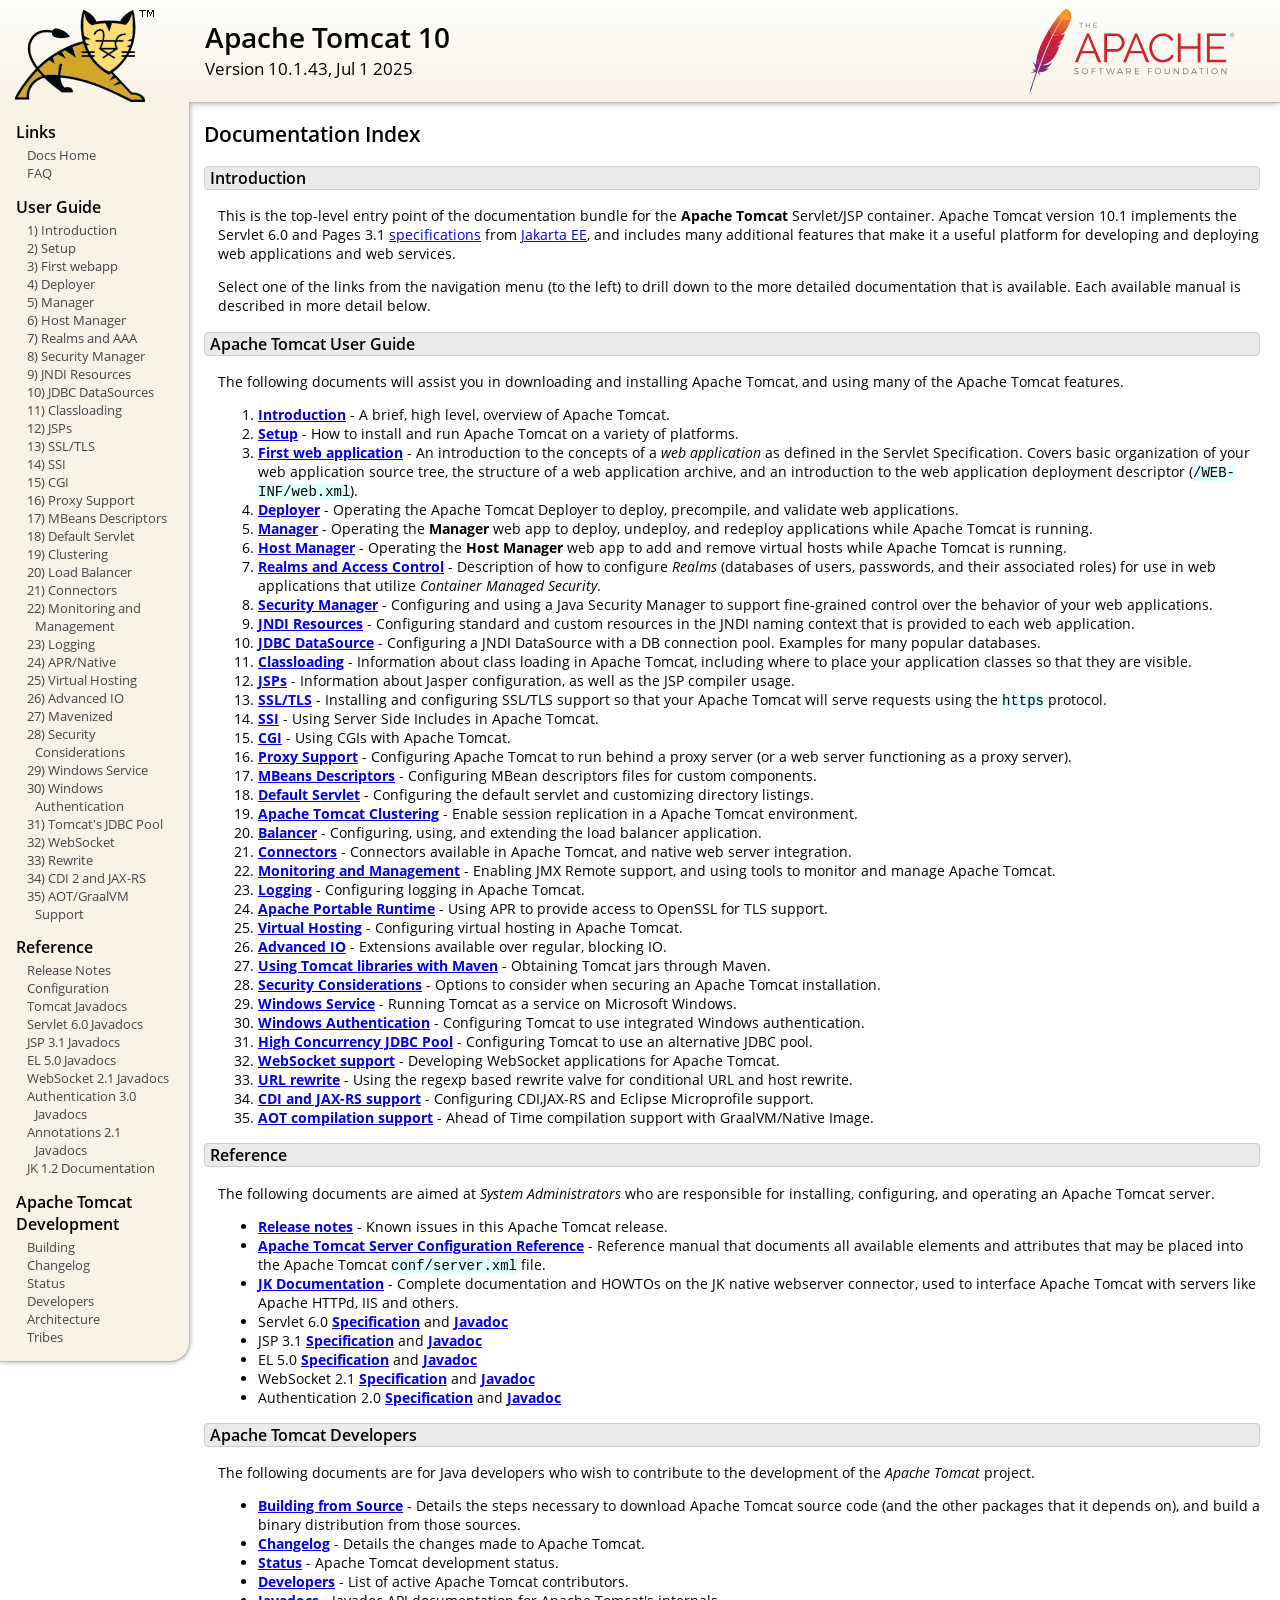
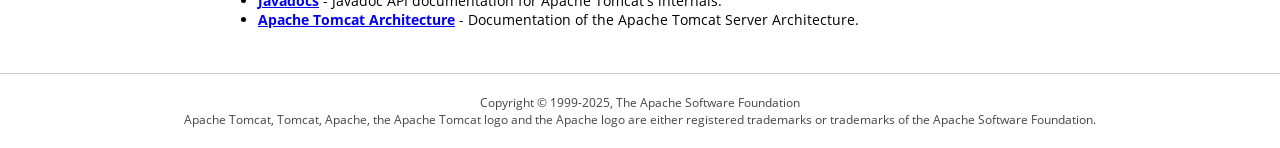
<file: apache-tomcat-10.1.43/webapps/docs/index.html>
<!DOCTYPE html SYSTEM "about:legacy-compat">
<html lang="en"><head><META http-equiv="Content-Type" content="text/html; charset=UTF-8"><link href="./images/docs-stylesheet.css" rel="stylesheet" type="text/css"><title>Apache Tomcat 10 (10.1.43) - Documentation Index</title><meta name="author" content="Craig R. McClanahan"><meta name="author" content="Remy Maucherat"><meta name="author" content="Yoav Shapira"></head><body><div id="wrapper"><header><div id="header"><div><div><div class="logo noPrint"><a href="https://tomcat.apache.org/"><img alt="Tomcat Home" src="./images/tomcat.png"></a></div><div style="height: 1px;"></div><div class="asfLogo noPrint"><a href="https://www.apache.org/" target="_blank"><img src="./images/asf-logo.svg" alt="The Apache Software Foundation" style="width: 266px; height: 83px;"></a></div><h1>Apache Tomcat 10</h1><div class="versionInfo">
            Version 10.1.43,
            <time datetime="2025-07-01">Jul 1 2025</time></div><div style="height: 1px;"></div><div style="clear: left;"></div></div></div></div></header><div id="middle"><div><div id="mainLeft" class="noprint"><div><nav><div><h2>Links</h2><ul><li><a href="index.html">Docs Home</a></li><li><a href="https://cwiki.apache.org/confluence/display/TOMCAT/FAQ">FAQ</a></li></ul></div><div><h2>User Guide</h2><ul><li><a href="introduction.html">1) Introduction</a></li><li><a href="setup.html">2) Setup</a></li><li><a href="appdev/index.html">3) First webapp</a></li><li><a href="deployer-howto.html">4) Deployer</a></li><li><a href="manager-howto.html">5) Manager</a></li><li><a href="host-manager-howto.html">6) Host Manager</a></li><li><a href="realm-howto.html">7) Realms and AAA</a></li><li><a href="security-manager-howto.html">8) Security Manager</a></li><li><a href="jndi-resources-howto.html">9) JNDI Resources</a></li><li><a href="jndi-datasource-examples-howto.html">10) JDBC DataSources</a></li><li><a href="class-loader-howto.html">11) Classloading</a></li><li><a href="jasper-howto.html">12) JSPs</a></li><li><a href="ssl-howto.html">13) SSL/TLS</a></li><li><a href="ssi-howto.html">14) SSI</a></li><li><a href="cgi-howto.html">15) CGI</a></li><li><a href="proxy-howto.html">16) Proxy Support</a></li><li><a href="mbeans-descriptors-howto.html">17) MBeans Descriptors</a></li><li><a href="default-servlet.html">18) Default Servlet</a></li><li><a href="cluster-howto.html">19) Clustering</a></li><li><a href="balancer-howto.html">20) Load Balancer</a></li><li><a href="connectors.html">21) Connectors</a></li><li><a href="monitoring.html">22) Monitoring and Management</a></li><li><a href="logging.html">23) Logging</a></li><li><a href="apr.html">24) APR/Native</a></li><li><a href="virtual-hosting-howto.html">25) Virtual Hosting</a></li><li><a href="aio.html">26) Advanced IO</a></li><li><a href="maven-jars.html">27) Mavenized</a></li><li><a href="security-howto.html">28) Security Considerations</a></li><li><a href="windows-service-howto.html">29) Windows Service</a></li><li><a href="windows-auth-howto.html">30) Windows Authentication</a></li><li><a href="jdbc-pool.html">31) Tomcat's JDBC Pool</a></li><li><a href="web-socket-howto.html">32) WebSocket</a></li><li><a href="rewrite.html">33) Rewrite</a></li><li><a href="cdi.html">34) CDI 2 and JAX-RS</a></li><li><a href="graal.html">35) AOT/GraalVM Support</a></li></ul></div><div><h2>Reference</h2><ul><li><a href="RELEASE-NOTES.txt">Release Notes</a></li><li><a href="config/index.html">Configuration</a></li><li><a href="api/index.html">Tomcat Javadocs</a></li><li><a href="servletapi/index.html">Servlet 6.0 Javadocs</a></li><li><a href="jspapi/index.html">JSP 3.1 Javadocs</a></li><li><a href="elapi/index.html">EL 5.0 Javadocs</a></li><li><a href="websocketapi/index.html">WebSocket 2.1 Javadocs</a></li><li><a href="jaspicapi/index.html">Authentication 3.0 Javadocs</a></li><li><a href="annotationapi/index.html">Annotations 2.1 Javadocs</a></li><li><a href="https://tomcat.apache.org/connectors-doc/">JK 1.2 Documentation</a></li></ul></div><div><h2>Apache Tomcat Development</h2><ul><li><a href="building.html">Building</a></li><li><a href="changelog.html">Changelog</a></li><li><a href="https://cwiki.apache.org/confluence/display/TOMCAT/Tomcat+Versions">Status</a></li><li><a href="developers.html">Developers</a></li><li><a href="architecture/index.html">Architecture</a></li><li><a href="tribes/introduction.html">Tribes</a></li></ul></div></nav></div></div><div id="mainRight"><div id="content"><h2>Documentation Index</h2><h3 id="Introduction">Introduction</h3><div class="text">

<p>This is the top-level entry point of the documentation bundle for the
<strong>Apache Tomcat</strong> Servlet/JSP container.  Apache Tomcat version
10.1 implements the Servlet 6.0 and Pages 3.1
<a href="https://cwiki.apache.org/confluence/display/TOMCAT/Specifications">specifications</a> from
<a href="https://jakarta.ee/">Jakarta EE</a>, and includes many
additional features that make it a useful platform for developing and deploying
web applications and web services.</p>

<p>Select one of the links from the navigation menu (to the left) to drill
down to the more detailed documentation that is available.  Each available
manual is described in more detail below.</p>

</div><h3 id="Apache_Tomcat_User_Guide">Apache Tomcat User Guide</h3><div class="text">

<p>The following documents will assist you in downloading and installing
Apache Tomcat, and using many of the Apache Tomcat features.</p>

<ol>
<li><a href="introduction.html"><strong>Introduction</strong></a> - A
    brief, high level, overview of Apache Tomcat.</li>
<li><a href="setup.html"><strong>Setup</strong></a> - How to install and run
    Apache Tomcat on a variety of platforms.</li>
<li><a href="appdev/index.html"><strong>First web application</strong></a>
    - An introduction to the concepts of a <em>web application</em> as defined
    in the Servlet Specification.  Covers basic organization of your web application
    source tree, the structure of a web application archive, and an
    introduction to the web application deployment descriptor
    (<code>/WEB-INF/web.xml</code>).</li>
<li><a href="deployer-howto.html"><strong>Deployer</strong></a> -
    Operating the Apache Tomcat Deployer to deploy, precompile, and validate web
    applications.</li>
<li><a href="manager-howto.html"><strong>Manager</strong></a> -
    Operating the <strong>Manager</strong> web app to deploy, undeploy, and
    redeploy applications while Apache Tomcat is running.</li>
<li><a href="host-manager-howto.html"><strong>Host Manager</strong></a> -
    Operating the <strong>Host Manager</strong> web app to add and remove
    virtual hosts while Apache Tomcat is running.</li>
<li><a href="realm-howto.html"><strong>Realms and Access Control</strong></a>
    - Description of how to configure <em>Realms</em> (databases of users,
    passwords, and their associated roles) for use in web applications that
    utilize <em>Container Managed Security</em>.</li>
<li><a href="security-manager-howto.html"><strong>Security Manager</strong></a>
    - Configuring and using a Java Security Manager to
    support fine-grained control over the behavior of your web applications.
    </li>
<li><a href="jndi-resources-howto.html"><strong>JNDI Resources</strong></a>
    - Configuring standard and custom resources in the JNDI naming context
    that is provided to each web application.</li>
<li><a href="jndi-datasource-examples-howto.html">
    <strong>JDBC DataSource</strong></a>
    - Configuring a JNDI DataSource with a DB connection pool.
    Examples for many popular databases.</li>
<li><a href="class-loader-howto.html"><strong>Classloading</strong></a>
    - Information about class loading in Apache Tomcat, including where to place
    your application classes so that they are visible.</li>
<li><a href="jasper-howto.html"><strong>JSPs</strong></a>
    - Information about Jasper configuration, as well as the JSP compiler
    usage.</li>
<li><a href="ssl-howto.html"><strong>SSL/TLS</strong></a> -
    Installing and configuring SSL/TLS support so that your Apache Tomcat will
    serve requests using the <code>https</code> protocol.</li>
<li><a href="ssi-howto.html"><strong>SSI</strong></a> -
    Using Server Side Includes in Apache Tomcat.</li>
<li><a href="cgi-howto.html"><strong>CGI</strong></a> -
    Using CGIs with Apache Tomcat.</li>
<li><a href="proxy-howto.html"><strong>Proxy Support</strong></a> -
    Configuring Apache Tomcat to run behind a proxy server (or a web server
    functioning as a proxy server).</li>
<li><a href="mbeans-descriptors-howto.html"><strong>MBeans Descriptors</strong></a> -
    Configuring MBean descriptors files for custom components.</li>
<li><a href="default-servlet.html"><strong>Default Servlet</strong></a> -
    Configuring the default servlet and customizing directory listings.</li>
<li><a href="cluster-howto.html"><strong>Apache Tomcat Clustering</strong></a> -
    Enable session replication in a Apache Tomcat environment.</li>
<li><a href="balancer-howto.html"><strong>Balancer</strong></a> -
    Configuring, using, and extending the load balancer application.</li>
<li><a href="connectors.html"><strong>Connectors</strong></a> -
    Connectors available in Apache Tomcat, and native web server integration.</li>
<li><a href="monitoring.html"><strong>Monitoring and Management</strong></a> -
    Enabling JMX Remote support, and using tools to monitor and manage Apache Tomcat.</li>
<li><a href="logging.html"><strong>Logging</strong></a> -
    Configuring logging in Apache Tomcat.</li>
<li><a href="apr.html"><strong>Apache Portable Runtime</strong></a> -
    Using APR to provide access to OpenSSL for TLS support.</li>
<li><a href="virtual-hosting-howto.html"><strong>Virtual Hosting</strong></a> -
    Configuring virtual hosting in Apache Tomcat.</li>
<li><a href="aio.html"><strong>Advanced IO</strong></a> -
    Extensions available over regular, blocking IO.</li>
<li><a href="maven-jars.html"><strong>Using Tomcat libraries with Maven</strong></a> -
    Obtaining Tomcat jars through Maven.</li>
<li><a href="security-howto.html"><strong>Security Considerations</strong></a> -
    Options to consider when securing an Apache Tomcat installation.</li>
<li><a href="windows-service-howto.html"><strong>Windows Service</strong></a> -
    Running Tomcat as a service on Microsoft Windows.</li>
<li><a href="windows-auth-howto.html"><strong>Windows Authentication</strong></a> -
    Configuring Tomcat to use integrated Windows authentication.</li>
<li><a href="jdbc-pool.html"><strong>High Concurrency JDBC Pool</strong></a> -
    Configuring Tomcat to use an alternative JDBC pool.</li>
<li><a href="web-socket-howto.html"><strong>WebSocket support</strong></a> -
    Developing WebSocket applications for Apache Tomcat.</li>
<li><a href="rewrite.html"><strong>URL rewrite</strong></a> -
    Using the regexp based rewrite valve for conditional URL and host rewrite.</li>
<li><a href="cdi.html"><strong>CDI and JAX-RS support</strong></a> -
    Configuring CDI,JAX-RS and Eclipse Microprofile support.</li>
<li><a href="graal.html"><strong>AOT compilation support</strong></a> -
    Ahead of Time compilation support with GraalVM/Native Image.</li>
</ol>

</div><h3 id="Reference">Reference</h3><div class="text">

<p>The following documents are aimed at <em>System Administrators</em> who
are responsible for installing, configuring, and operating an Apache Tomcat server.
</p>
<ul>
<li><a href="RELEASE-NOTES.txt"><strong>Release notes</strong></a>
    - Known issues in this Apache Tomcat release.
    </li>
<li><a href="config/index.html"><strong>Apache Tomcat Server Configuration Reference</strong></a>
    - Reference manual that documents all available elements and attributes
      that may be placed into the Apache Tomcat <code>conf/server.xml</code> file.
    </li>
<li><a href="https://tomcat.apache.org/connectors-doc/index.html"><strong>JK Documentation</strong></a>
    - Complete documentation and HOWTOs on the JK native webserver connector,
      used to interface Apache Tomcat with servers like Apache HTTPd, IIS
      and others.</li>
<li>Servlet 6.0
    <a href="https://jakarta.ee/specifications/servlet/6.0/">
    <strong>Specification</strong></a> and
    <a href="https://jakarta.ee/specifications/servlet/6.0/apidocs">
    <strong>Javadoc</strong></a>
    </li>
<li>JSP 3.1
    <a href="https://jakarta.ee/specifications/pages/3.1/">
    <strong>Specification</strong></a> and
    <a href="https://jakarta.ee/specifications/pages/3.1/apidocs">
    <strong>Javadoc</strong></a>
    </li>
<li>EL 5.0
    <a href="https://jakarta.ee/specifications/expression-language/5.0/">
    <strong>Specification</strong></a> and
    <a href="https://jakarta.ee/specifications/expression-language/5.0/apidocs">
    <strong>Javadoc</strong></a>
    </li>
<li>WebSocket 2.1
    <a href="https://jakarta.ee/specifications/websocket/2.1/">
    <strong>Specification</strong></a> and
    <a href="https://jakarta.ee/specifications/websocket/2.1/apidocs">
    <strong>Javadoc</strong></a>
    </li>
<li>Authentication 2.0
    <a href="https://jakarta.ee/specifications/authentication/2.0/">
    <strong>Specification</strong></a> and
    <a href="https://jakarta.ee/specifications/authentication/2.0/apidocs">
    <strong>Javadoc</strong></a>
    </li>
</ul>

</div><h3 id="Apache_Tomcat_Developers">Apache Tomcat Developers</h3><div class="text">

<p>The following documents are for Java developers who wish to contribute to
the development of the <em>Apache Tomcat</em> project.</p>
<ul>
<li><a href="building.html"><strong>Building from Source</strong></a> -
    Details the steps necessary to download Apache Tomcat source code (and the
    other packages that it depends on), and build a binary distribution from
    those sources.
    </li>
<li><a href="changelog.html"><strong>Changelog</strong></a> - Details the
    changes made to Apache Tomcat.
    </li>
<li><a href="https://cwiki.apache.org/confluence/display/TOMCAT/Tomcat+Versions"><strong>Status</strong></a> -
    Apache Tomcat development status.
    </li>
<li><a href="developers.html"><strong>Developers</strong></a> - List of active
    Apache Tomcat contributors.
    </li>
<li><a href="api/index.html"><strong>Javadocs</strong></a>
    - Javadoc API documentation for Apache Tomcat's internals.</li>
<li><a href="architecture/index.html"><strong>Apache Tomcat Architecture</strong></a>
    - Documentation of the Apache Tomcat Server Architecture.</li>
</ul>

</div></div></div></div></div><footer><div id="footer">
    Copyright &copy; 1999-2025, The Apache Software Foundation
    <br>
    Apache Tomcat, Tomcat, Apache, the Apache Tomcat logo and the Apache logo
    are either registered trademarks or trademarks of the Apache Software
    Foundation.
    </div></footer></div></body></html>
</file>
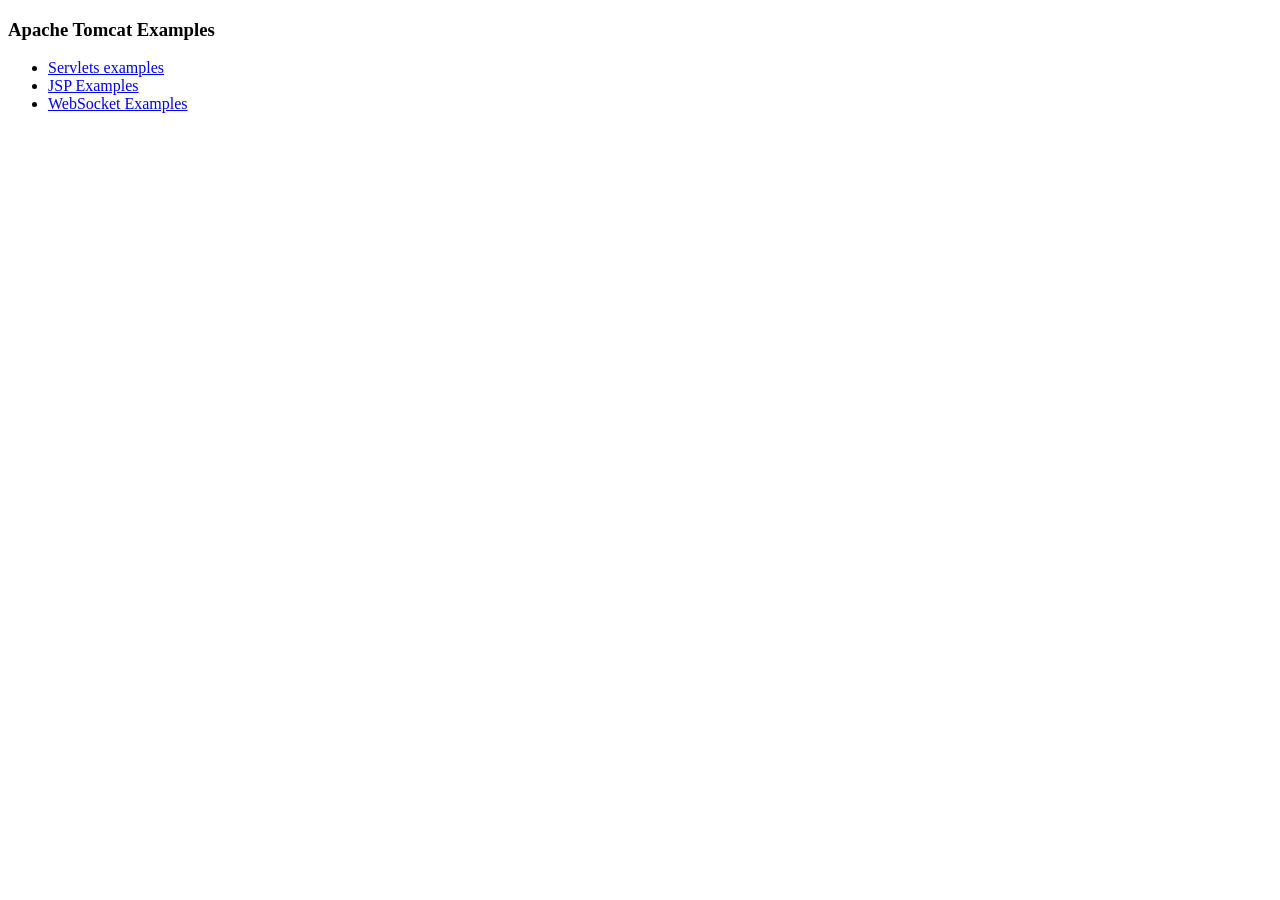
<file: apache-tomcat-10.1.43/webapps/examples/index.html>
<!--
  Licensed to the Apache Software Foundation (ASF) under one or more
  contributor license agreements.  See the NOTICE file distributed with
  this work for additional information regarding copyright ownership.
  The ASF licenses this file to You under the Apache License, Version 2.0
  (the "License"); you may not use this file except in compliance with
  the License.  You may obtain a copy of the License at

      http://www.apache.org/licenses/LICENSE-2.0

  Unless required by applicable law or agreed to in writing, software
  distributed under the License is distributed on an "AS IS" BASIS,
  WITHOUT WARRANTIES OR CONDITIONS OF ANY KIND, either express or implied.
  See the License for the specific language governing permissions and
  limitations under the License.
-->
<!DOCTYPE HTML><html lang="en"><head>
<meta charset="UTF-8">
<title>Apache Tomcat Examples</title>
</head>
<body>
<p>
<h3>Apache Tomcat Examples</H3>
<p></p>
<ul>
<li><a href="servlets">Servlets examples</a></li>
<li><a href="jsp">JSP Examples</a></li>
<li><a href="websocket/index.xhtml">WebSocket Examples</a></li>
</ul>
</body></html>
</file>
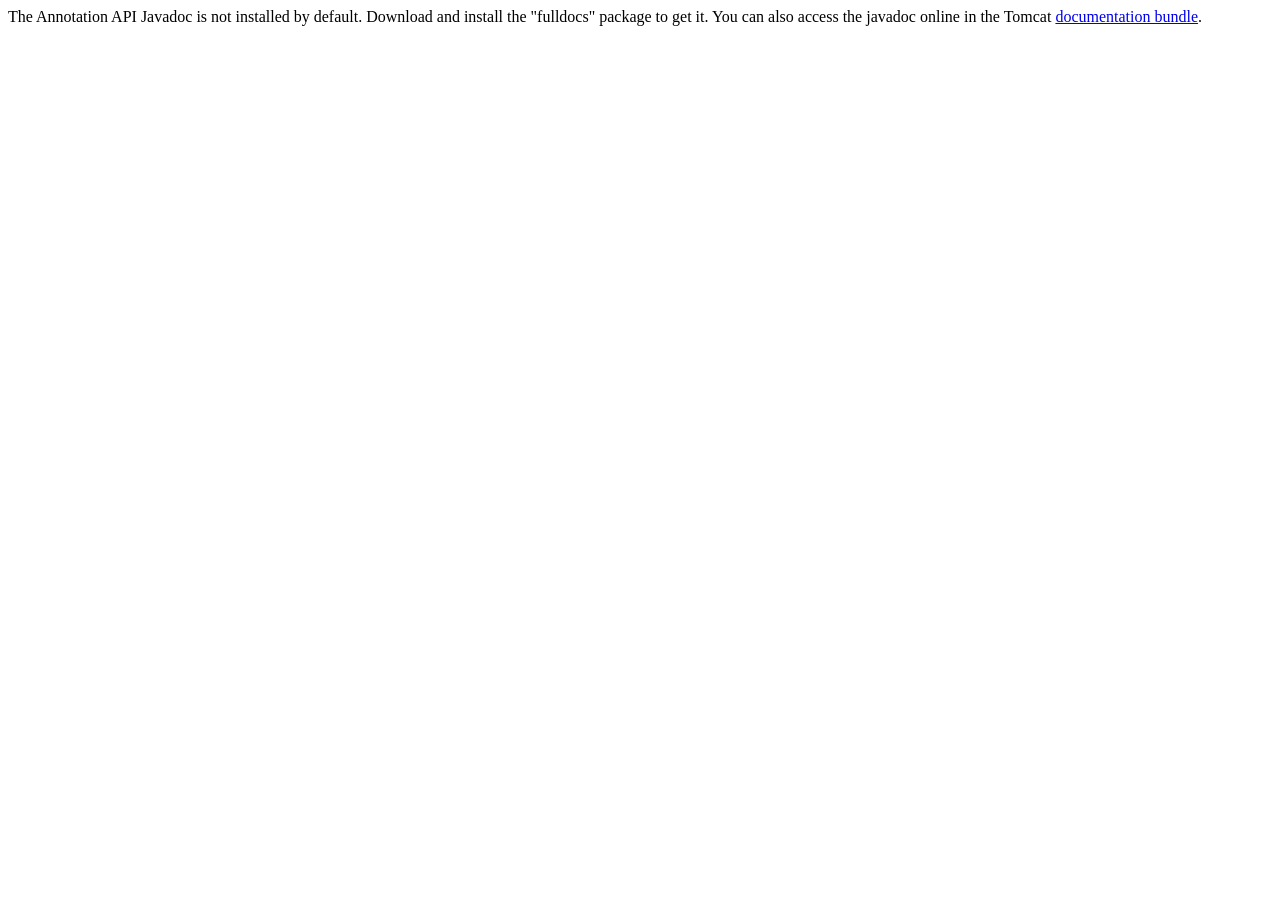
<file: apache-tomcat-10.1.43/webapps/docs/annotationapi/index.html>
<!--
  Licensed to the Apache Software Foundation (ASF) under one or more
  contributor license agreements.  See the NOTICE file distributed with
  this work for additional information regarding copyright ownership.
  The ASF licenses this file to You under the Apache License, Version 2.0
  (the "License"); you may not use this file except in compliance with
  the License.  You may obtain a copy of the License at

      http://www.apache.org/licenses/LICENSE-2.0

  Unless required by applicable law or agreed to in writing, software
  distributed under the License is distributed on an "AS IS" BASIS,
  WITHOUT WARRANTIES OR CONDITIONS OF ANY KIND, either express or implied.
  See the License for the specific language governing permissions and
  limitations under the License.
-->
<!DOCTYPE html>
<html>
<head>
    <meta charset="UTF-8" />
    <title>API docs</title>
</head>

<body>

The Annotation API Javadoc is not installed by default. Download and install
the "fulldocs" package to get it.

You can also access the javadoc online in the Tomcat
<a href="https://tomcat.apache.org/tomcat-10.1-doc/">
    documentation bundle</a>.

</body>
</html>
</file>
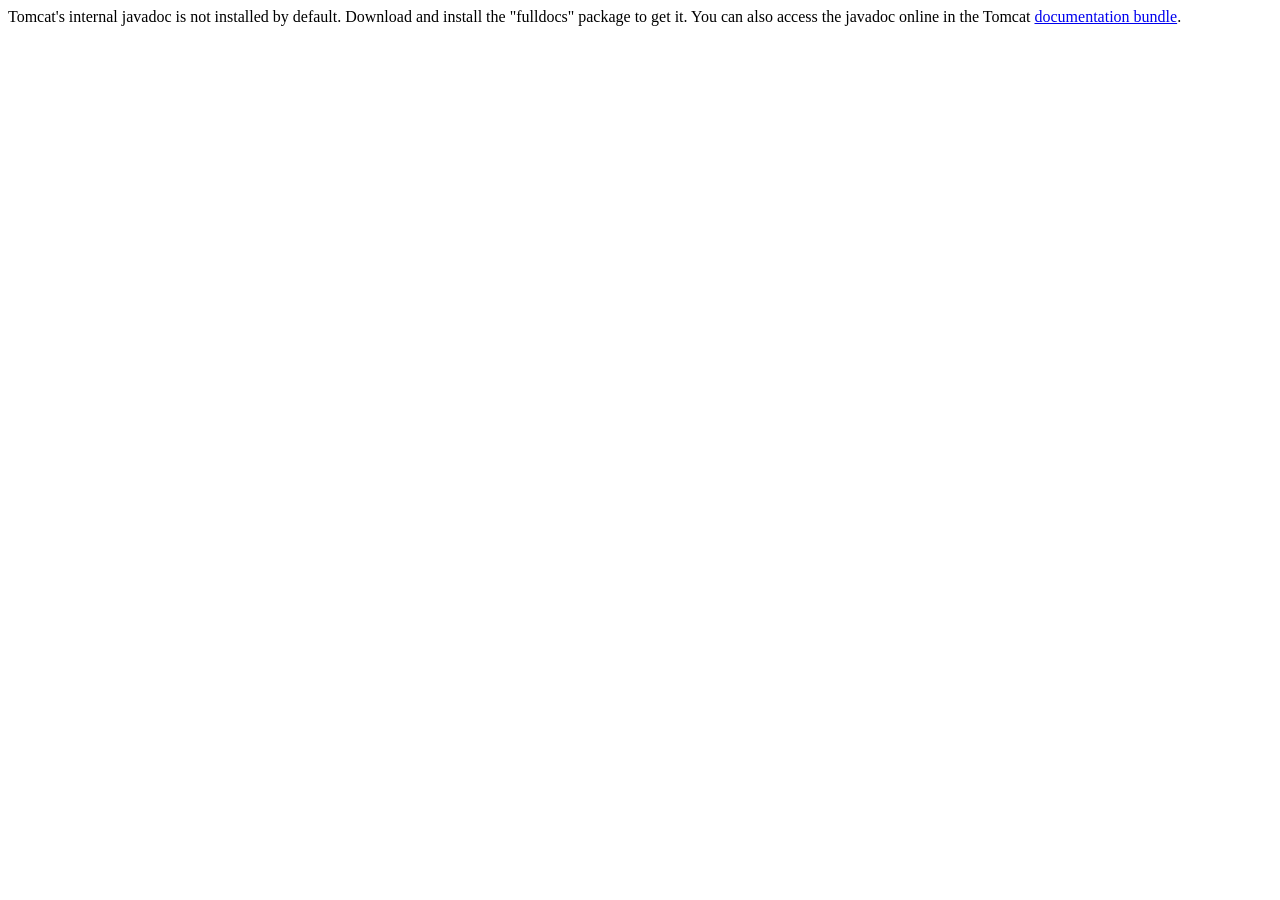
<file: apache-tomcat-10.1.43/webapps/docs/api/index.html>
<!--
  Licensed to the Apache Software Foundation (ASF) under one or more
  contributor license agreements.  See the NOTICE file distributed with
  this work for additional information regarding copyright ownership.
  The ASF licenses this file to You under the Apache License, Version 2.0
  (the "License"); you may not use this file except in compliance with
  the License.  You may obtain a copy of the License at

      http://www.apache.org/licenses/LICENSE-2.0

  Unless required by applicable law or agreed to in writing, software
  distributed under the License is distributed on an "AS IS" BASIS,
  WITHOUT WARRANTIES OR CONDITIONS OF ANY KIND, either express or implied.
  See the License for the specific language governing permissions and
  limitations under the License.
-->
<!DOCTYPE html>
<html>
    <head>
    <meta charset="UTF-8" />
    <title>API docs</title>
</head>

<body>

Tomcat's internal javadoc is not installed by default. Download and install
the "fulldocs" package to get it.

You can also access the javadoc online in the Tomcat
<a href="https://tomcat.apache.org/tomcat-10.1-doc/">
documentation bundle</a>.

</body>
</html>
</file>
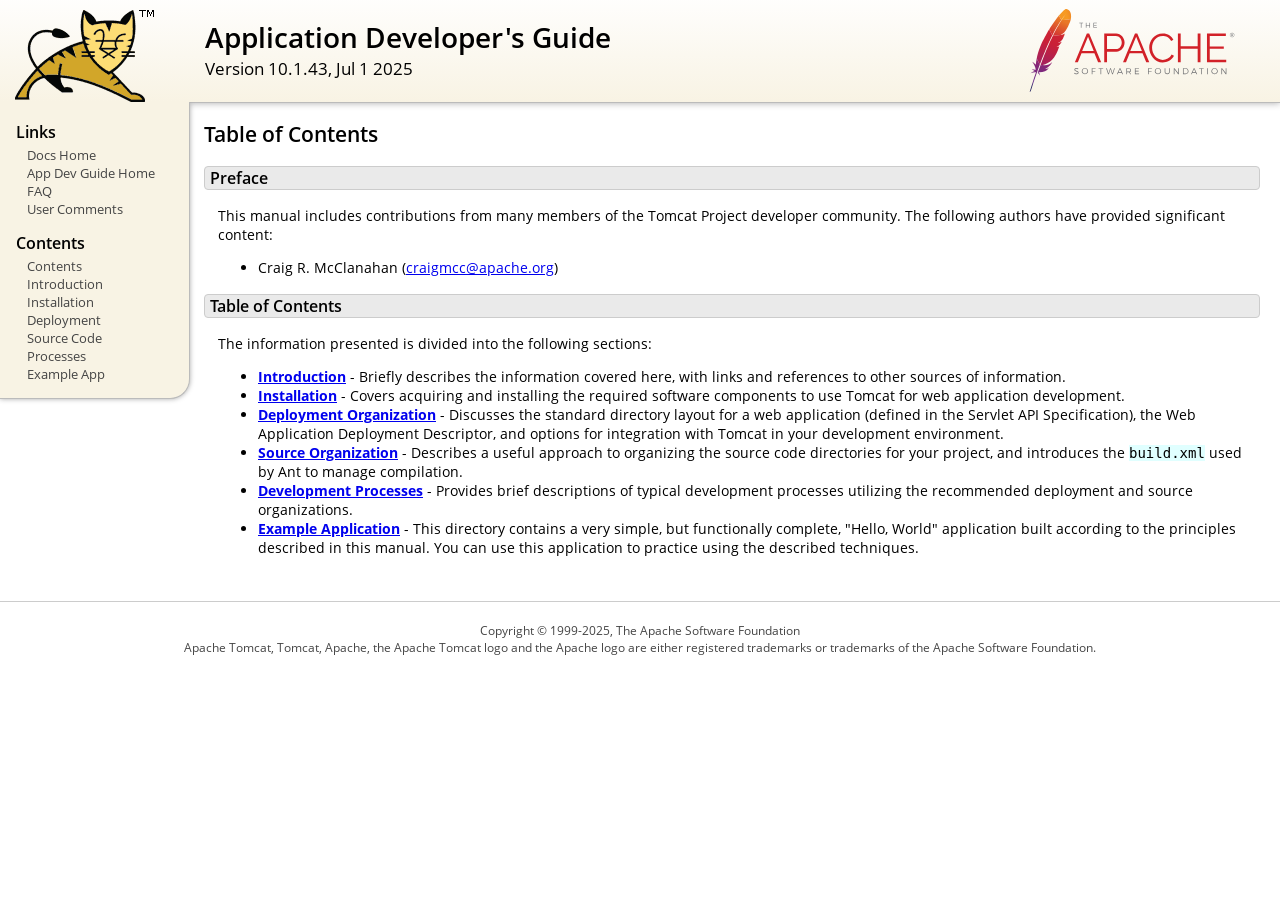
<file: apache-tomcat-10.1.43/webapps/docs/appdev/index.html>
<!DOCTYPE html SYSTEM "about:legacy-compat">
<html lang="en"><head><META http-equiv="Content-Type" content="text/html; charset=UTF-8"><link href="../images/docs-stylesheet.css" rel="stylesheet" type="text/css"><title>Application Developer's Guide (10.1.43) - Table of Contents</title><meta name="author" content="Craig R. McClanahan"></head><body><div id="wrapper"><header><div id="header"><div><div><div class="logo noPrint"><a href="https://tomcat.apache.org/"><img alt="Tomcat Home" src="../images/tomcat.png"></a></div><div style="height: 1px;"></div><div class="asfLogo noPrint"><a href="https://www.apache.org/" target="_blank"><img src="../images/asf-logo.svg" alt="The Apache Software Foundation" style="width: 266px; height: 83px;"></a></div><h1>Application Developer's Guide</h1><div class="versionInfo">
            Version 10.1.43,
            <time datetime="2025-07-01">Jul 1 2025</time></div><div style="height: 1px;"></div><div style="clear: left;"></div></div></div></div></header><div id="middle"><div><div id="mainLeft" class="noprint"><div><nav><div><h2>Links</h2><ul><li><a href="../index.html">Docs Home</a></li><li><a href="index.html">App Dev Guide Home</a></li><li><a href="https://cwiki.apache.org/confluence/display/TOMCAT/FAQ">FAQ</a></li><li><a href="#comments_section">User Comments</a></li></ul></div><div><h2>Contents</h2><ul><li><a href="index.html">Contents</a></li><li><a href="introduction.html">Introduction</a></li><li><a href="installation.html">Installation</a></li><li><a href="deployment.html">Deployment</a></li><li><a href="source.html">Source Code</a></li><li><a href="processes.html">Processes</a></li><li><a href="sample/">Example App</a></li></ul></div></nav></div></div><div id="mainRight"><div id="content"><h2>Table of Contents</h2><h3 id="Preface">Preface</h3><div class="text">

<p>This manual includes contributions from many members of the Tomcat Project
developer community.  The following authors have provided significant content:
</p>
<ul>
<li>Craig R. McClanahan
    (<a href="mailto:craigmcc@apache.org">craigmcc@apache.org</a>)</li>
</ul>

</div><h3 id="Table_of_Contents">Table of Contents</h3><div class="text">

<p>The information presented is divided into the following sections:</p>
<ul>
<li><a href="introduction.html"><strong>Introduction</strong></a> -
    Briefly describes the information covered here, with
    links and references to other sources of information.</li>
<li><a href="installation.html"><strong>Installation</strong></a> -
    Covers acquiring and installing the required software
    components to use Tomcat for web application development.</li>
<li><a href="deployment.html"><strong>Deployment Organization</strong></a> -
    Discusses the standard directory layout for a web application
    (defined in the Servlet API Specification), the Web Application
    Deployment Descriptor, and options for integration with Tomcat
    in your development environment.</li>
<li><a href="source.html"><strong>Source Organization</strong></a> -
    Describes a useful approach to organizing the source code
    directories for your project, and introduces the
    <code>build.xml</code> used by Ant to manage compilation.</li>
<li><a href="processes.html"><strong>Development Processes</strong></a> -
    Provides brief descriptions of typical development processes
    utilizing the recommended deployment and source organizations.</li>
<li><a href="sample/" target="_blank"><strong>Example Application</strong></a> -
    This directory contains a very simple, but functionally complete,
    "Hello, World" application built according to the principles
    described in this manual.  You can use this application to
    practice using the described techniques.</li>
</ul>

</div></div></div></div></div><footer><div id="footer">
    Copyright &copy; 1999-2025, The Apache Software Foundation
    <br>
    Apache Tomcat, Tomcat, Apache, the Apache Tomcat logo and the Apache logo
    are either registered trademarks or trademarks of the Apache Software
    Foundation.
    </div></footer></div></body></html>
</file>
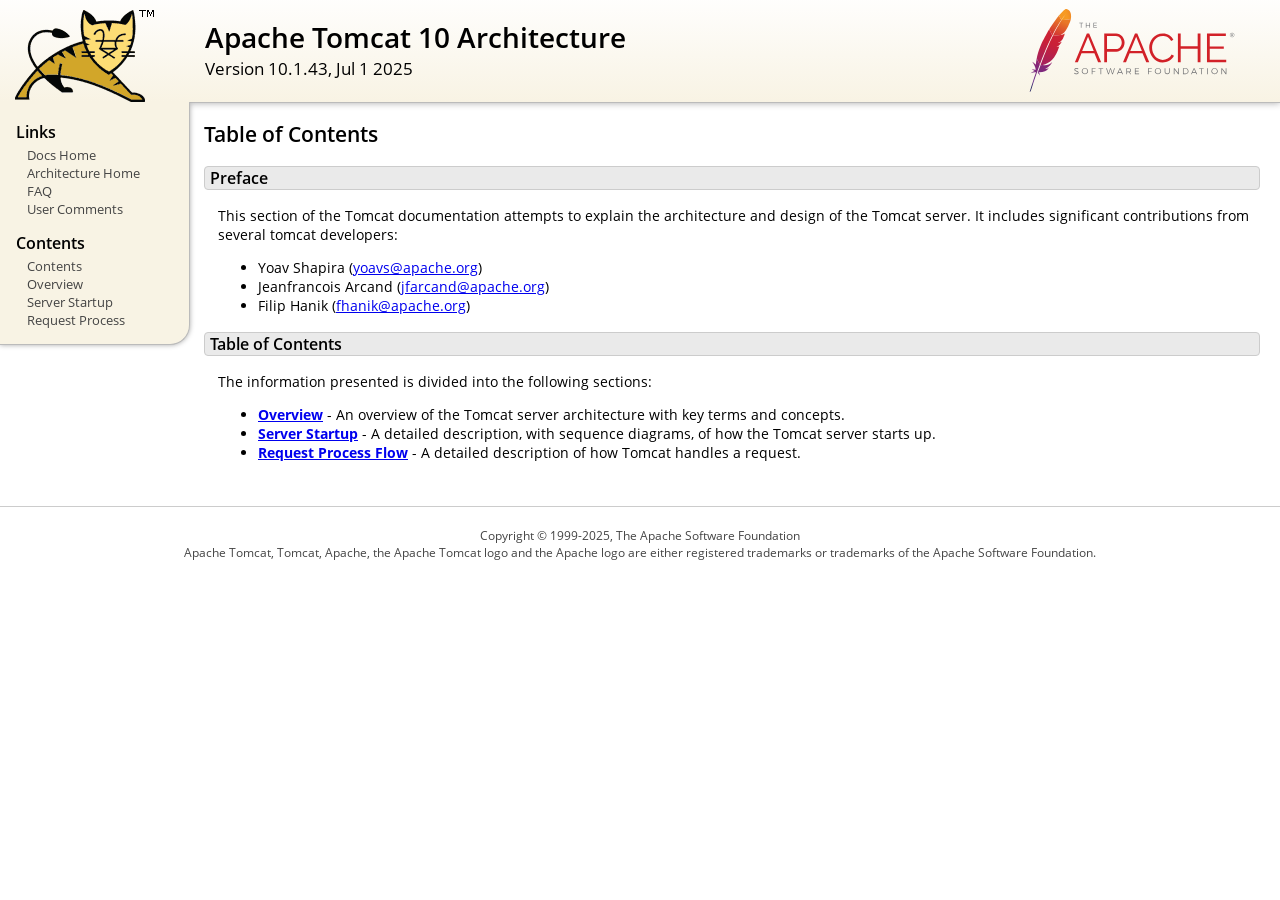
<file: apache-tomcat-10.1.43/webapps/docs/architecture/index.html>
<!DOCTYPE html SYSTEM "about:legacy-compat">
<html lang="en"><head><META http-equiv="Content-Type" content="text/html; charset=UTF-8"><link href="../images/docs-stylesheet.css" rel="stylesheet" type="text/css"><title>Apache Tomcat 10 Architecture (10.1.43) - Table of Contents</title><meta name="author" content="Yoav Shapira"></head><body><div id="wrapper"><header><div id="header"><div><div><div class="logo noPrint"><a href="https://tomcat.apache.org/"><img alt="Tomcat Home" src="../images/tomcat.png"></a></div><div style="height: 1px;"></div><div class="asfLogo noPrint"><a href="https://www.apache.org/" target="_blank"><img src="../images/asf-logo.svg" alt="The Apache Software Foundation" style="width: 266px; height: 83px;"></a></div><h1>Apache Tomcat 10 Architecture</h1><div class="versionInfo">
            Version 10.1.43,
            <time datetime="2025-07-01">Jul 1 2025</time></div><div style="height: 1px;"></div><div style="clear: left;"></div></div></div></div></header><div id="middle"><div><div id="mainLeft" class="noprint"><div><nav><div><h2>Links</h2><ul><li><a href="../index.html">Docs Home</a></li><li><a href="index.html">Architecture Home</a></li><li><a href="https://cwiki.apache.org/confluence/display/TOMCAT/FAQ">FAQ</a></li><li><a href="#comments_section">User Comments</a></li></ul></div><div><h2>Contents</h2><ul><li><a href="index.html">Contents</a></li><li><a href="overview.html">Overview</a></li><li><a href="startup.html">Server Startup</a></li><li><a href="requestProcess.html">Request Process</a></li></ul></div></nav></div></div><div id="mainRight"><div id="content"><h2>Table of Contents</h2><h3 id="Preface">Preface</h3><div class="text">

<p>This section of the Tomcat documentation attempts to explain
the architecture and design of the Tomcat server.  It includes significant
contributions from several tomcat developers:
</p>
<ul>
<li>Yoav Shapira
    (<a href="mailto:yoavs@apache.org">yoavs@apache.org</a>)</li>
<li>Jeanfrancois Arcand
    (<a href="mailto:jfarcand@apache.org">jfarcand@apache.org</a>)</li>
<li>Filip Hanik
    (<a href="mailto:fhanik@apache.org">fhanik@apache.org</a>)</li>
</ul>

</div><h3 id="Table_of_Contents">Table of Contents</h3><div class="text">

<p>The information presented is divided into the following sections:</p>
<ul>
<li><a href="overview.html"><strong>Overview</strong></a> -
    An overview of the Tomcat server architecture with key terms
    and concepts.</li>
<li><a href="startup.html"><strong>Server Startup</strong></a> -
    A detailed description, with sequence diagrams, of how the Tomcat
    server starts up.</li>
<li><a href="requestProcess.html"><strong>Request Process Flow</strong></a> -
    A detailed description of how Tomcat handles a request.</li>
</ul>

</div></div></div></div></div><footer><div id="footer">
    Copyright &copy; 1999-2025, The Apache Software Foundation
    <br>
    Apache Tomcat, Tomcat, Apache, the Apache Tomcat logo and the Apache logo
    are either registered trademarks or trademarks of the Apache Software
    Foundation.
    </div></footer></div></body></html>
</file>
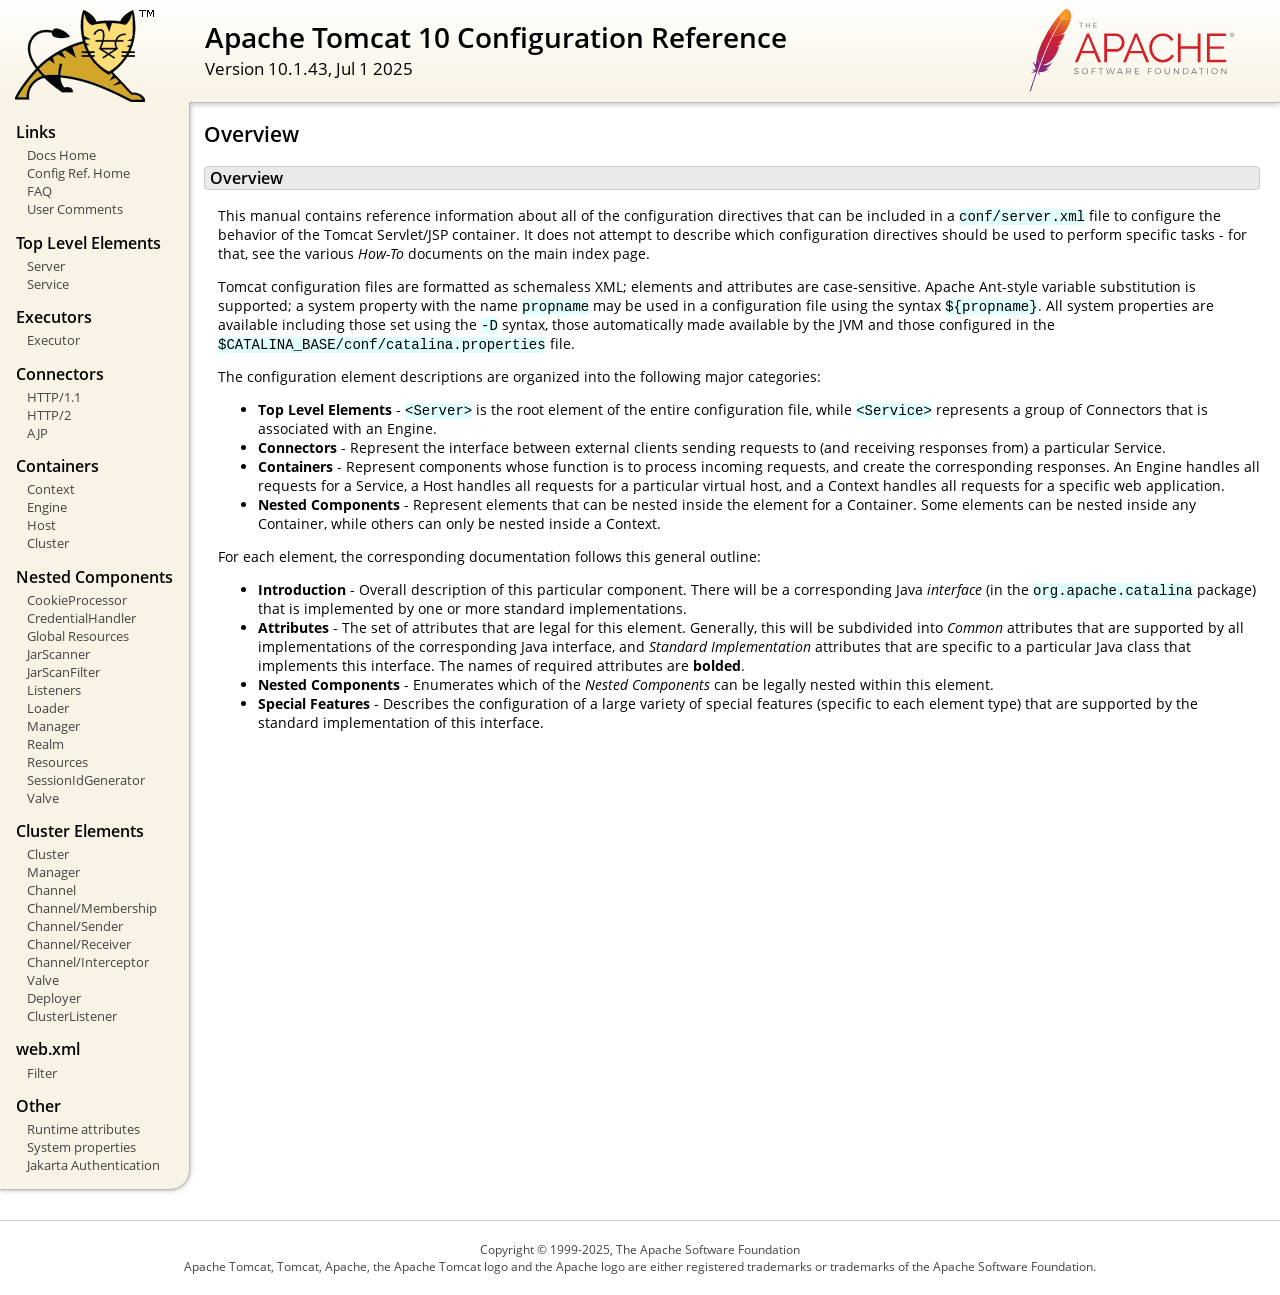
<file: apache-tomcat-10.1.43/webapps/docs/config/index.html>
<!DOCTYPE html SYSTEM "about:legacy-compat">
<html lang="en"><head><META http-equiv="Content-Type" content="text/html; charset=UTF-8"><link href="../images/docs-stylesheet.css" rel="stylesheet" type="text/css"><title>Apache Tomcat 10 Configuration Reference (10.1.43) - Overview</title><meta name="author" content="Craig R. McClanahan"></head><body><div id="wrapper"><header><div id="header"><div><div><div class="logo noPrint"><a href="https://tomcat.apache.org/"><img alt="Tomcat Home" src="../images/tomcat.png"></a></div><div style="height: 1px;"></div><div class="asfLogo noPrint"><a href="https://www.apache.org/" target="_blank"><img src="../images/asf-logo.svg" alt="The Apache Software Foundation" style="width: 266px; height: 83px;"></a></div><h1>Apache Tomcat 10 Configuration Reference</h1><div class="versionInfo">
            Version 10.1.43,
            <time datetime="2025-07-01">Jul 1 2025</time></div><div style="height: 1px;"></div><div style="clear: left;"></div></div></div></div></header><div id="middle"><div><div id="mainLeft" class="noprint"><div><nav><div><h2>Links</h2><ul><li><a href="../index.html">Docs Home</a></li><li><a href="index.html">Config Ref. Home</a></li><li><a href="https://cwiki.apache.org/confluence/display/TOMCAT/FAQ">FAQ</a></li><li><a href="#comments_section">User Comments</a></li></ul></div><div><h2>Top Level Elements</h2><ul><li><a href="server.html">Server</a></li><li><a href="service.html">Service</a></li></ul></div><div><h2>Executors</h2><ul><li><a href="executor.html">Executor</a></li></ul></div><div><h2>Connectors</h2><ul><li><a href="http.html">HTTP/1.1</a></li><li><a href="http2.html">HTTP/2</a></li><li><a href="ajp.html">AJP</a></li></ul></div><div><h2>Containers</h2><ul><li><a href="context.html">Context</a></li><li><a href="engine.html">Engine</a></li><li><a href="host.html">Host</a></li><li><a href="cluster.html">Cluster</a></li></ul></div><div><h2>Nested Components</h2><ul><li><a href="cookie-processor.html">CookieProcessor</a></li><li><a href="credentialhandler.html">CredentialHandler</a></li><li><a href="globalresources.html">Global Resources</a></li><li><a href="jar-scanner.html">JarScanner</a></li><li><a href="jar-scan-filter.html">JarScanFilter</a></li><li><a href="listeners.html">Listeners</a></li><li><a href="loader.html">Loader</a></li><li><a href="manager.html">Manager</a></li><li><a href="realm.html">Realm</a></li><li><a href="resources.html">Resources</a></li><li><a href="sessionidgenerator.html">SessionIdGenerator</a></li><li><a href="valve.html">Valve</a></li></ul></div><div><h2>Cluster Elements</h2><ul><li><a href="cluster.html">Cluster</a></li><li><a href="cluster-manager.html">Manager</a></li><li><a href="cluster-channel.html">Channel</a></li><li><a href="cluster-membership.html">Channel/Membership</a></li><li><a href="cluster-sender.html">Channel/Sender</a></li><li><a href="cluster-receiver.html">Channel/Receiver</a></li><li><a href="cluster-interceptor.html">Channel/Interceptor</a></li><li><a href="cluster-valve.html">Valve</a></li><li><a href="cluster-deployer.html">Deployer</a></li><li><a href="cluster-listener.html">ClusterListener</a></li></ul></div><div><h2>web.xml</h2><ul><li><a href="filter.html">Filter</a></li></ul></div><div><h2>Other</h2><ul><li><a href="runtime-attributes.html">Runtime attributes</a></li><li><a href="systemprops.html">System properties</a></li><li><a href="jaspic.html">Jakarta Authentication</a></li></ul></div></nav></div></div><div id="mainRight"><div id="content"><h2>Overview</h2><h3 id="Overview">Overview</h3><div class="text">

<p>This manual contains reference information about all of the configuration
directives that can be included in a <code>conf/server.xml</code> file to
configure the behavior of the Tomcat Servlet/JSP container.  It does not
attempt to describe which configuration directives should be used to perform
specific tasks - for that, see the various <em>How-To</em> documents on the
main index page.</p>

<p>Tomcat configuration files are formatted as schemaless XML; elements and
attributes are case-sensitive. Apache Ant-style variable substitution
is supported; a system property with the name <code>propname</code> may be
used in a configuration file using the syntax <code>${propname}</code>. All
system properties are available including those set using the <code>-D</code>
syntax, those automatically made available by the JVM and those configured in
the <code>$CATALINA_BASE/conf/catalina.properties</code> file.
</p>

<p>The configuration element descriptions are organized into the following
major categories:</p>
<ul>
<li><strong>Top Level Elements</strong> - <code>&lt;Server&gt;</code> is the
    root element of the entire configuration file, while
    <code>&lt;Service&gt;</code> represents a group of Connectors that is
    associated with an Engine.</li>
<li><strong>Connectors</strong> - Represent the interface between external
    clients sending requests to (and receiving responses from) a particular
    Service.</li>
<li><strong>Containers</strong> - Represent components whose function is to
    process incoming requests, and create the corresponding responses.
    An Engine handles all requests for a Service, a Host handles all requests
    for a particular virtual host, and a Context handles all requests for a
    specific web application.</li>
<li><strong>Nested Components</strong> - Represent elements that can be
    nested inside the element for a Container.  Some elements can be nested
    inside any Container, while others can only be nested inside a
    Context.</li>
</ul>

<p>For each element, the corresponding documentation follows this general
outline:</p>
<ul>
<li><strong>Introduction</strong> - Overall description of this particular
    component.  There will be a corresponding Java <em>interface</em> (in
    the <code>org.apache.catalina</code> package) that is implemented by one
    or more standard implementations.</li>
<li><strong>Attributes</strong> - The set of attributes that are legal for
    this element.  Generally, this will be subdivided into <em>Common</em>
    attributes that are supported by all implementations of the corresponding
    Java interface, and <em>Standard Implementation</em> attributes that are
    specific to a particular Java class that implements this interface.
    The names of required attributes are <strong>bolded</strong>.</li>
<li><strong>Nested Components</strong> - Enumerates which of the <em>Nested
    Components</em> can be legally nested within this element.</li>
<li><strong>Special Features</strong> - Describes the configuration of a large
    variety of special features (specific to each element type) that are
    supported by the standard implementation of this interface.</li>
</ul>

</div></div></div></div></div><footer><div id="footer">
    Copyright &copy; 1999-2025, The Apache Software Foundation
    <br>
    Apache Tomcat, Tomcat, Apache, the Apache Tomcat logo and the Apache logo
    are either registered trademarks or trademarks of the Apache Software
    Foundation.
    </div></footer></div></body></html>
</file>
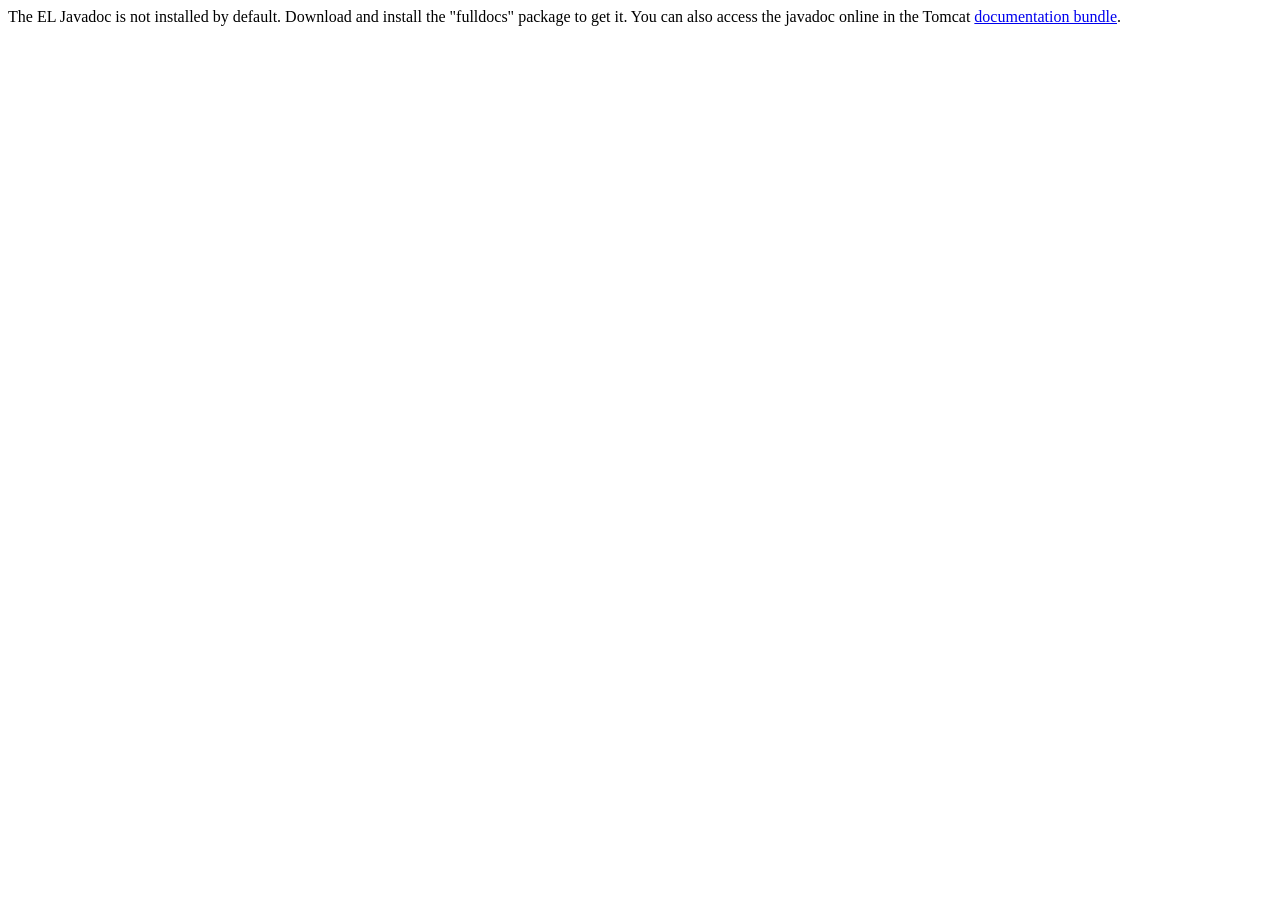
<file: apache-tomcat-10.1.43/webapps/docs/elapi/index.html>
<!--
  Licensed to the Apache Software Foundation (ASF) under one or more
  contributor license agreements.  See the NOTICE file distributed with
  this work for additional information regarding copyright ownership.
  The ASF licenses this file to You under the Apache License, Version 2.0
  (the "License"); you may not use this file except in compliance with
  the License.  You may obtain a copy of the License at

      http://www.apache.org/licenses/LICENSE-2.0

  Unless required by applicable law or agreed to in writing, software
  distributed under the License is distributed on an "AS IS" BASIS,
  WITHOUT WARRANTIES OR CONDITIONS OF ANY KIND, either express or implied.
  See the License for the specific language governing permissions and
  limitations under the License.
-->
<!DOCTYPE html>
<html>
    <head>
    <meta charset="UTF-8" />
    <title>API docs</title>
</head>

<body>

The EL Javadoc is not installed by default. Download and install
the "fulldocs" package to get it.

You can also access the javadoc online in the Tomcat
<a href="https://tomcat.apache.org/tomcat-10.1-doc/">
documentation bundle</a>.

</body>
</html>
</file>
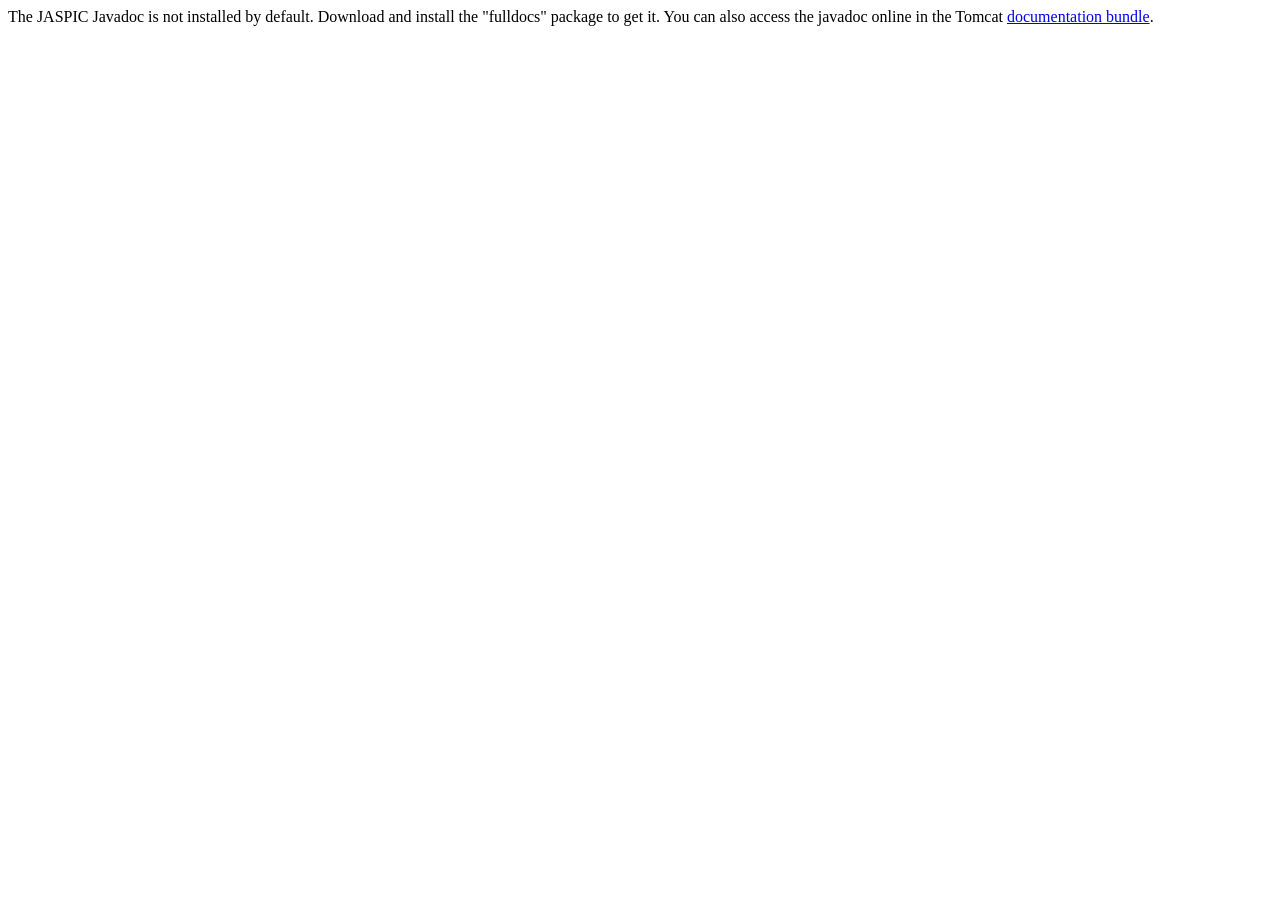
<file: apache-tomcat-10.1.43/webapps/docs/jaspicapi/index.html>
<!--
  Licensed to the Apache Software Foundation (ASF) under one or more
  contributor license agreements.  See the NOTICE file distributed with
  this work for additional information regarding copyright ownership.
  The ASF licenses this file to You under the Apache License, Version 2.0
  (the "License"); you may not use this file except in compliance with
  the License.  You may obtain a copy of the License at

      http://www.apache.org/licenses/LICENSE-2.0

  Unless required by applicable law or agreed to in writing, software
  distributed under the License is distributed on an "AS IS" BASIS,
  WITHOUT WARRANTIES OR CONDITIONS OF ANY KIND, either express or implied.
  See the License for the specific language governing permissions and
  limitations under the License.
-->
<!DOCTYPE html>
<html>
<head>
    <meta charset="UTF-8" />
    <title>API docs</title>
</head>

<body>

The JASPIC Javadoc is not installed by default. Download and install
the "fulldocs" package to get it.

You can also access the javadoc online in the Tomcat
<a href="https://tomcat.apache.org/tomcat-10.1-doc/">
    documentation bundle</a>.

</body>
</html>
</file>
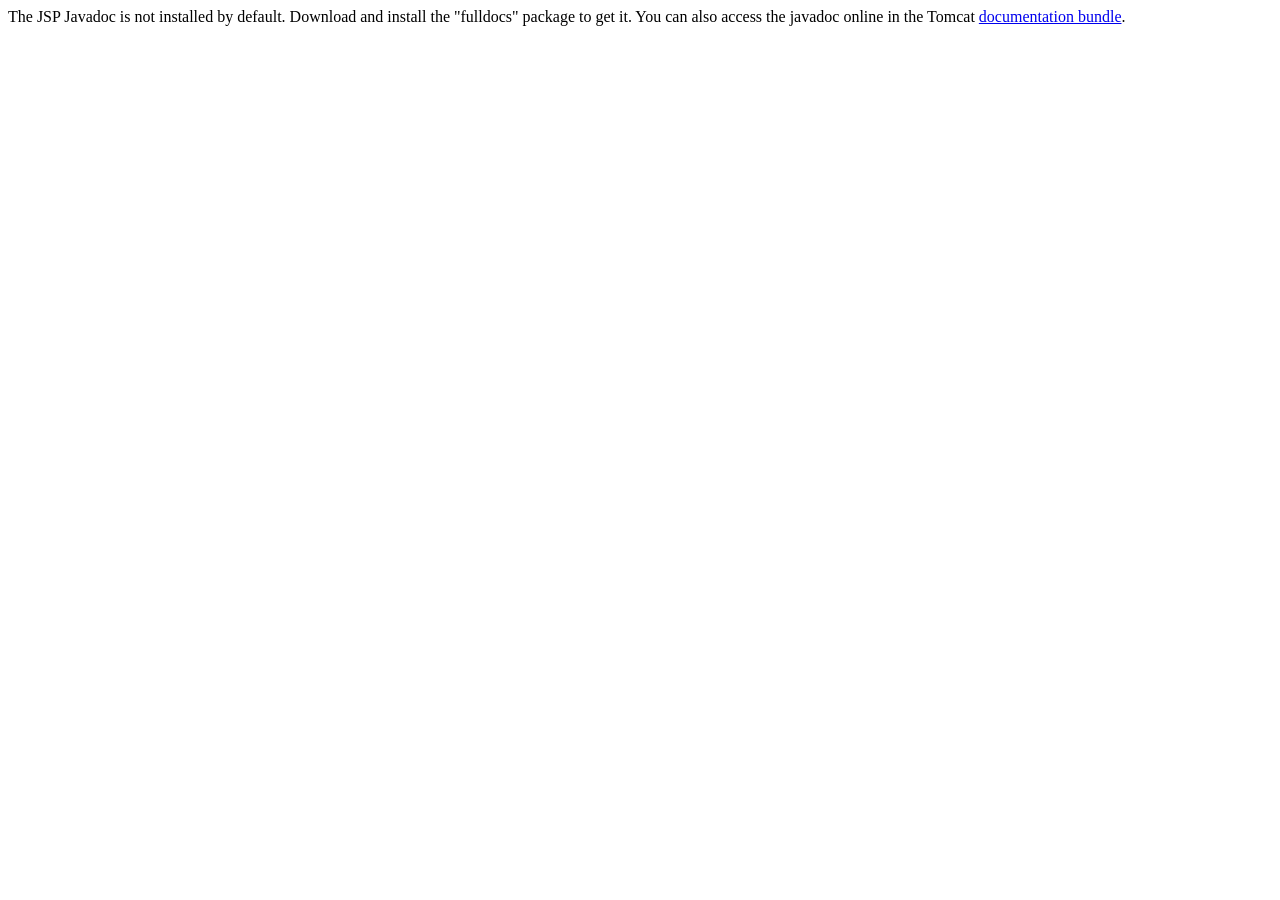
<file: apache-tomcat-10.1.43/webapps/docs/jspapi/index.html>
<!--
  Licensed to the Apache Software Foundation (ASF) under one or more
  contributor license agreements.  See the NOTICE file distributed with
  this work for additional information regarding copyright ownership.
  The ASF licenses this file to You under the Apache License, Version 2.0
  (the "License"); you may not use this file except in compliance with
  the License.  You may obtain a copy of the License at

      http://www.apache.org/licenses/LICENSE-2.0

  Unless required by applicable law or agreed to in writing, software
  distributed under the License is distributed on an "AS IS" BASIS,
  WITHOUT WARRANTIES OR CONDITIONS OF ANY KIND, either express or implied.
  See the License for the specific language governing permissions and
  limitations under the License.
-->
<!DOCTYPE html>
<html>
    <head>
    <meta charset="UTF-8" />
    <title>API docs</title>
</head>

<body>

The JSP Javadoc is not installed by default. Download and install
the "fulldocs" package to get it.

You can also access the javadoc online in the Tomcat
<a href="https://tomcat.apache.org/tomcat-10.1-doc/">
documentation bundle</a>.

</body>
</html>
</file>
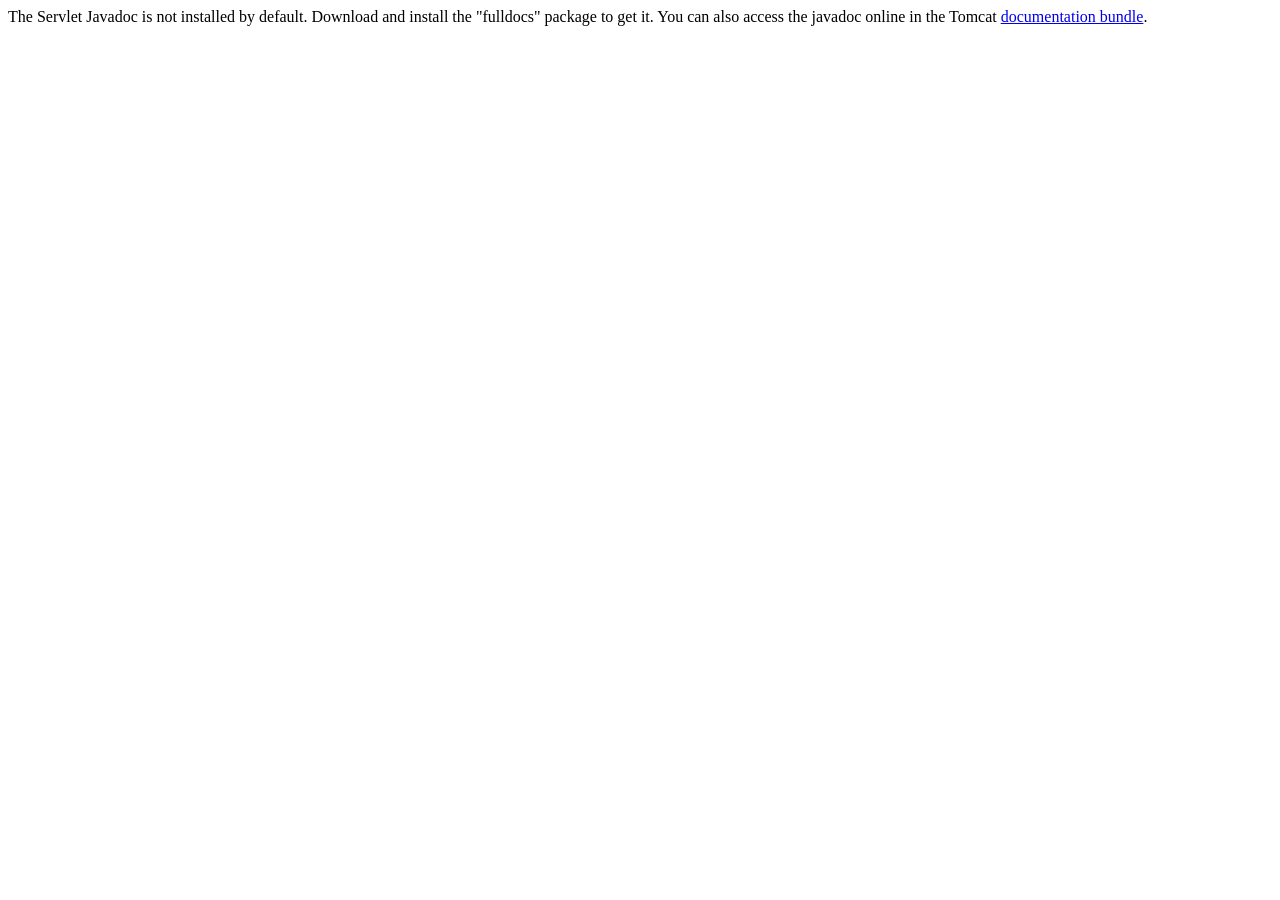
<file: apache-tomcat-10.1.43/webapps/docs/servletapi/index.html>
<!--
  Licensed to the Apache Software Foundation (ASF) under one or more
  contributor license agreements.  See the NOTICE file distributed with
  this work for additional information regarding copyright ownership.
  The ASF licenses this file to You under the Apache License, Version 2.0
  (the "License"); you may not use this file except in compliance with
  the License.  You may obtain a copy of the License at

      http://www.apache.org/licenses/LICENSE-2.0

  Unless required by applicable law or agreed to in writing, software
  distributed under the License is distributed on an "AS IS" BASIS,
  WITHOUT WARRANTIES OR CONDITIONS OF ANY KIND, either express or implied.
  See the License for the specific language governing permissions and
  limitations under the License.
-->
<!DOCTYPE html>
<html>
    <head>
    <meta charset="UTF-8" />
    <title>API docs</title>
</head>

<body>

The Servlet Javadoc is not installed by default. Download and install
the "fulldocs" package to get it.

You can also access the javadoc online in the Tomcat
<a href="https://tomcat.apache.org/tomcat-10.1-doc/">
documentation bundle</a>.

</body>
</html>
</file>
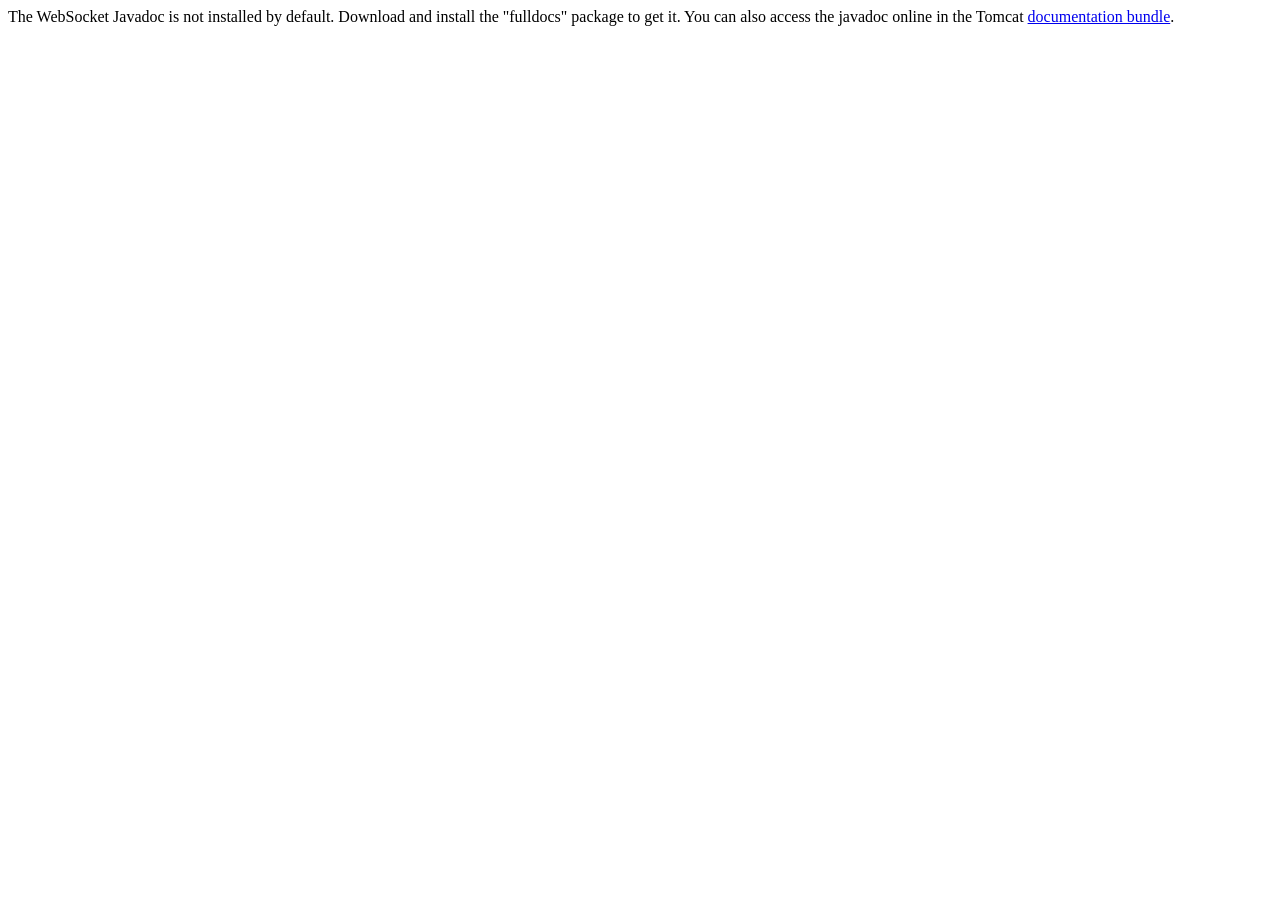
<file: apache-tomcat-10.1.43/webapps/docs/websocketapi/index.html>
<!--
  Licensed to the Apache Software Foundation (ASF) under one or more
  contributor license agreements.  See the NOTICE file distributed with
  this work for additional information regarding copyright ownership.
  The ASF licenses this file to You under the Apache License, Version 2.0
  (the "License"); you may not use this file except in compliance with
  the License.  You may obtain a copy of the License at

      http://www.apache.org/licenses/LICENSE-2.0

  Unless required by applicable law or agreed to in writing, software
  distributed under the License is distributed on an "AS IS" BASIS,
  WITHOUT WARRANTIES OR CONDITIONS OF ANY KIND, either express or implied.
  See the License for the specific language governing permissions and
  limitations under the License.
-->
<!DOCTYPE html>
<html>
    <head>
    <meta charset="UTF-8" />
    <title>API docs</title>
</head>

<body>

The WebSocket Javadoc is not installed by default. Download and install
the "fulldocs" package to get it.

You can also access the javadoc online in the Tomcat
<a href="https://tomcat.apache.org/tomcat-10.1-doc/">
documentation bundle</a>.

</body>
</html>
</file>
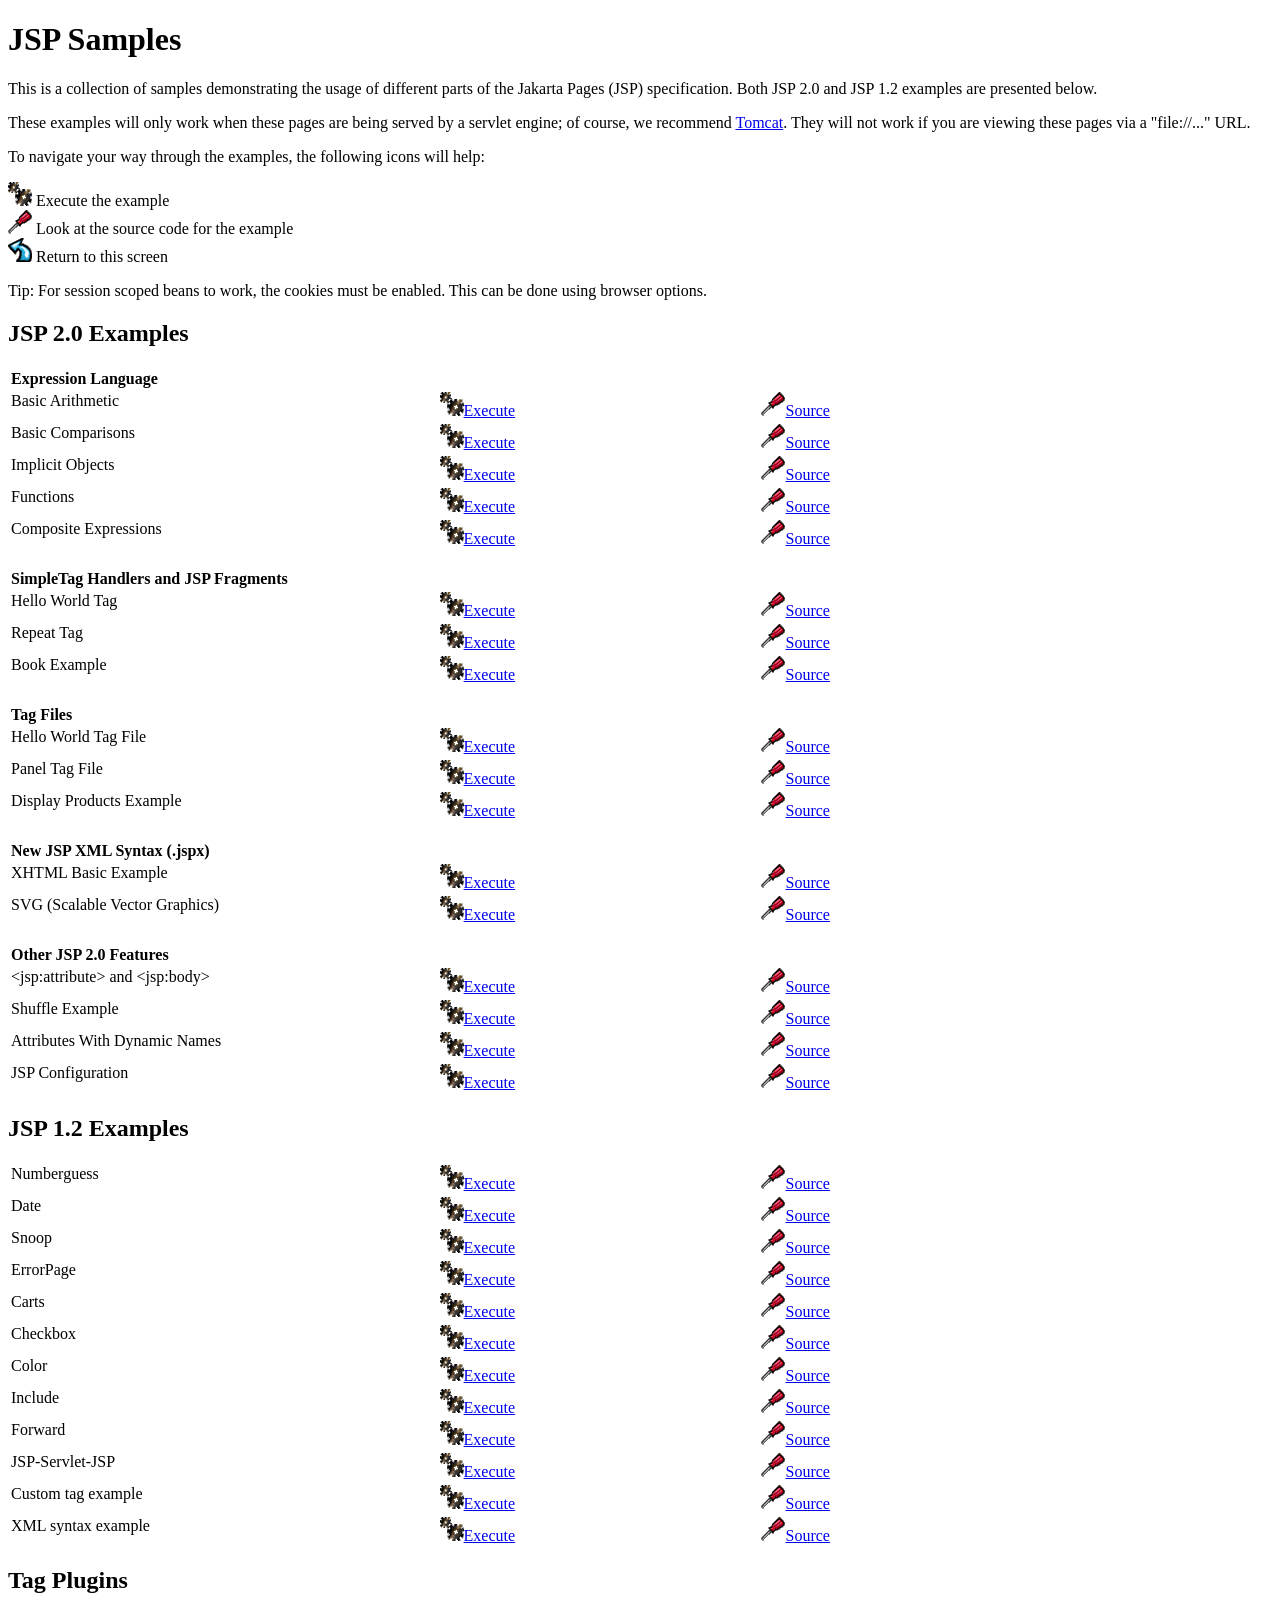
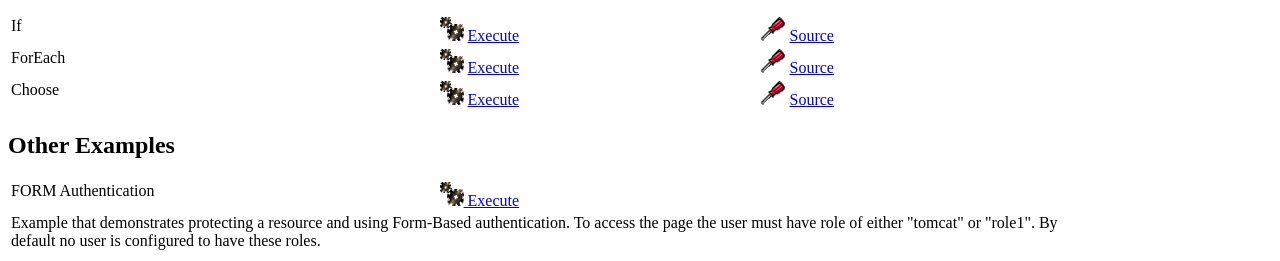
<file: apache-tomcat-10.1.43/webapps/examples/jsp/index.html>
<!--
 Licensed to the Apache Software Foundation (ASF) under one or more
  contributor license agreements.  See the NOTICE file distributed with
  this work for additional information regarding copyright ownership.
  The ASF licenses this file to You under the Apache License, Version 2.0
  (the "License"); you may not use this file except in compliance with
  the License.  You may obtain a copy of the License at

      http://www.apache.org/licenses/LICENSE-2.0

  Unless required by applicable law or agreed to in writing, software
  distributed under the License is distributed on an "AS IS" BASIS,
  WITHOUT WARRANTIES OR CONDITIONS OF ANY KIND, either express or implied.
  See the License for the specific language governing permissions and
  limitations under the License.
-->
<!DOCTYPE html><html lang="en">
<head>
   <meta charset="UTF-8"/>
   <meta name="Author" content="Anil K. Vijendran" />
   <title>JSP Examples</title>
   <style type="text/css">
   img { border: 0; }
   th { text-align: left; }
   tr { vertical-align: top; }
   </style>
</head>
<body>
<h1>JSP
Samples</h1>
<p>This is a collection of samples demonstrating the usage of different
parts of the Jakarta Pages (JSP) specification.  Both JSP 2.0 and
JSP 1.2 examples are presented below.
<p>These examples will only work when these pages are being served by a
servlet engine; of course, we recommend
<a href="https://tomcat.apache.org/">Tomcat</a>.
They will not work if you are viewing these pages via a
"file://..." URL.
<p>To navigate your way through the examples, the following icons will
help:</p>
<ul style="list-style-type: none; padding-left: 0;">
<li><img src="images/execute.gif" alt=""> Execute the example</li>
<li><img src="images/code.gif" alt=""> Look at the source code for the example</li>
<li><img src="images/return.gif" alt=""> Return to this screen</li>
</ul>

<p>Tip: For session scoped beans to work, the cookies must be enabled.
This can be done using browser options.</p>
<h2>JSP 2.0 Examples</h2>

<table style="width: 85%;">
<tr>
<th colspan="3">Expression Language</th>
</tr>

<tr>
<td>Basic Arithmetic</td>
<td style="width: 30%;"><a href="jsp2/el/basic-arithmetic.jsp"><img src="images/execute.gif" alt=""></a><a href="jsp2/el/basic-arithmetic.jsp">Execute</a></td>

<td style="width: 30%;"><a href="jsp2/el/basic-arithmetic.html"><img src="images/code.gif" alt=""></a><a href="jsp2/el/basic-arithmetic.html">Source</a></td>
</tr>

<tr>
<td>Basic Comparisons</td>
<td style="width: 30%;"><a href="jsp2/el/basic-comparisons.jsp"><img src="images/execute.gif" alt=""></a><a href="jsp2/el/basic-comparisons.jsp">Execute</a></td>

<td style="width: 30%;"><a href="jsp2/el/basic-comparisons.html"><img src="images/code.gif" alt=""></a><a href="jsp2/el/basic-comparisons.html">Source</a></td>
</tr>

<tr>
<td>Implicit Objects</td>
<td style="width: 30%;"><a href="jsp2/el/implicit-objects.jsp?foo=bar"><img src="images/execute.gif" alt=""></a><a href="jsp2/el/implicit-objects.jsp?foo=bar">Execute</a></td>

<td style="width: 30%;"><a href="jsp2/el/implicit-objects.html"><img src="images/code.gif" alt=""></a><a href="jsp2/el/implicit-objects.html">Source</a></td>
</tr>
<tr>

<td>Functions</td>
<td style="width: 30%;"><a href="jsp2/el/functions.jsp?foo=JSP+2.0"><img src="images/execute.gif" alt=""></a><a href="jsp2/el/functions.jsp?foo=JSP+2.0">Execute</a></td>

<td style="width: 30%;"><a href="jsp2/el/functions.html"><img src="images/code.gif" alt=""></a><a href="jsp2/el/functions.html">Source</a></td>
</tr>

<tr>
<td>Composite Expressions</td>
<td style="width: 30%;"><a href="jsp2/el/composite.jsp"><img src="images/execute.gif" alt=""></a><a href="jsp2/el/composite.jsp">Execute</a></td>

<td style="width: 30%;"><a href="jsp2/el/composite.html"><img src="images/code.gif" alt=""></a><a href="jsp2/el/composite.html">Source</a></td>
</tr>


<tr>
<th colspan="3"><br />SimpleTag Handlers and JSP Fragments</th>
</tr>

<tr>
<td>Hello World Tag</td>
<td style="width: 30%;"><a href="jsp2/simpletag/hello.jsp"><img src="images/execute.gif" alt=""></a><a href="jsp2/simpletag/hello.jsp">Execute</a></td>

<td style="width: 30%;"><a href="jsp2/simpletag/hello.html"><img src="images/code.gif" alt=""></a><a href="jsp2/simpletag/hello.html">Source</a></td>
</tr>

<tr>
<td>Repeat Tag</td>
<td style="width: 30%;"><a href="jsp2/simpletag/repeat.jsp"><img src="images/execute.gif" alt=""></a><a href="jsp2/simpletag/repeat.jsp">Execute</a></td>

<td style="width: 30%;"><a href="jsp2/simpletag/repeat.html"><img src="images/code.gif" alt=""></a><a href="jsp2/simpletag/repeat.html">Source</a></td>
</tr>

<tr>
<td>Book Example</td>
<td style="width: 30%;"><a href="jsp2/simpletag/book.jsp"><img src="images/execute.gif" alt=""></a><a href="jsp2/simpletag/book.jsp">Execute</a></td>

<td style="width: 30%;"><a href="jsp2/simpletag/book.html"><img src="images/code.gif" alt=""></a><a href="jsp2/simpletag/book.html">Source</a></td>
</tr>

<tr>
<th colspan="3"><br />Tag Files</th>
</tr>

<tr>
<td>Hello World Tag File</td>
<td style="width: 30%;"><a href="jsp2/tagfiles/hello.jsp"><img src="images/execute.gif" alt=""></a><a href="jsp2/tagfiles/hello.jsp">Execute</a></td>

<td style="width: 30%;"><a href="jsp2/tagfiles/hello.html"><img src="images/code.gif" alt=""></a><a href="jsp2/tagfiles/hello.html">Source</a></td>
</tr>

<tr>
<td>Panel Tag File</td>
<td style="width: 30%;"><a href="jsp2/tagfiles/panel.jsp"><img src="images/execute.gif" alt=""></a><a href="jsp2/tagfiles/panel.jsp">Execute</a></td>

<td style="width: 30%;"><a href="jsp2/tagfiles/panel.html"><img src="images/code.gif" alt=""></a><a href="jsp2/tagfiles/panel.html">Source</a></td>
</tr>

<tr>
<td>Display Products Example</td>
<td style="width: 30%;"><a href="jsp2/tagfiles/products.jsp"><img src="images/execute.gif" alt=""></a><a href="jsp2/tagfiles/products.jsp">Execute</a></td>

<td style="width: 30%;"><a href="jsp2/tagfiles/products.html"><img src="images/code.gif" alt=""></a><a href="jsp2/tagfiles/products.html">Source</a></td>
</tr>

<tr>
<th colspan="3"><br />New JSP XML Syntax (.jspx)</th>
</tr>

<tr>
<td>XHTML Basic Example</td>
<td style="width: 30%;"><a href="jsp2/jspx/basic.jspx"><img src="images/execute.gif" alt=""></a><a href="jsp2/jspx/basic.jspx">Execute</a></td>

<td style="width: 30%;"><a href="jsp2/jspx/basic.html"><img src="images/code.gif" alt=""></a><a href="jsp2/jspx/basic.html">Source</a></td>
</tr>

<tr>
<td>SVG (Scalable Vector Graphics)</td>
<td style="width: 30%;"><a href="jsp2/jspx/svgexample.html"><img src="images/execute.gif" alt=""></a><a href="jsp2/jspx/svgexample.html">Execute</a></td>

<td style="width: 30%;"><a href="jsp2/jspx/textRotate.html"><img src="images/code.gif" alt=""></a><a href="jsp2/jspx/textRotate.html">Source</a></td>
</tr>

<tr>
<th colspan="3"><br />Other JSP 2.0 Features</th>
</tr>

<tr>
<td>&lt;jsp:attribute&gt; and &lt;jsp:body&gt;</td>
<td style="width: 30%;"><a href="jsp2/jspattribute/jspattribute.jsp"><img src="images/execute.gif" alt=""></a><a href="jsp2/jspattribute/jspattribute.jsp">Execute</a></td>

<td style="width: 30%;"><a href="jsp2/jspattribute/jspattribute.html"><img src="images/code.gif" alt=""></a><a href="jsp2/jspattribute/jspattribute.html">Source</a></td>
</tr>

<tr>
<td>Shuffle Example</td>
<td style="width: 30%;"><a href="jsp2/jspattribute/shuffle.jsp"><img src="images/execute.gif" alt=""></a><a href="jsp2/jspattribute/shuffle.jsp">Execute</a></td>

<td style="width: 30%;"><a href="jsp2/jspattribute/shuffle.html"><img src="images/code.gif" alt=""></a><a href="jsp2/jspattribute/shuffle.html">Source</a></td>
</tr>

<tr>
<td>Attributes With Dynamic Names</td>
<td style="width: 30%;"><a href="jsp2/misc/dynamicattrs.jsp"><img src="images/execute.gif" alt=""></a><a href="jsp2/misc/dynamicattrs.jsp">Execute</a></td>

<td style="width: 30%;"><a href="jsp2/misc/dynamicattrs.html"><img src="images/code.gif" alt=""></a><a href="jsp2/misc/dynamicattrs.html">Source</a></td>
</tr>

<tr>
<td>JSP Configuration</td>
<td style="width: 30%;"><a href="jsp2/misc/config.jsp"><img src="images/execute.gif" alt=""></a><a href="jsp2/misc/config.jsp">Execute</a></td>

<td style="width: 30%;"><a href="jsp2/misc/config.html"><img src="images/code.gif" alt=""></a><a href="jsp2/misc/config.html">Source</a></td>
</tr>

</table>

<h2>JSP 1.2 Examples</h2>
<table style="width: 85%;">
<tr>
<td>Numberguess</td>

<td style="width: 30%;"><a href="num/numguess.jsp"><img src="images/execute.gif" alt=""></a><a href="num/numguess.jsp">Execute</a></td>

<td style="width: 30%;"><a href="num/numguess.html"><img src="images/code.gif" alt=""></a><a href="num/numguess.html">Source</a></td>
</tr>

<tr>
<td>Date</td>

<td style="width: 30%;"><a href="dates/date.jsp"><img src="images/execute.gif" alt=""></a><a href="dates/date.jsp">Execute</a></td>

<td style="width: 30%;"><a href="dates/date.html"><img src="images/code.gif" alt=""></a><a href="dates/date.html">Source</a></td>
</tr>

<tr>
<td>Snoop</td>

<td style="width: 30%;"><a href="snp/snoop.jsp"><img src="images/execute.gif" alt=""></a><a href="snp/snoop.jsp">Execute</a></td>

<td style="width: 30%;"><a href="snp/snoop.html"><img src="images/code.gif" alt=""></a><a href="snp/snoop.html">Source</a></td>
</tr>

<tr>
<td>ErrorPage</td>

<td style="width: 30%;"><a href="error/error.html"><img src="images/execute.gif" alt=""></a><a href="error/error.html">Execute</a></td>

<td style="width: 30%;"><a href="error/er.html"><img src="images/code.gif" alt=""></a><a href="error/er.html">Source</a></td>
</tr>

<tr>
<td>Carts</td>

<td style="width: 30%;"><a href="sessions/shopping.jsp"><img src="images/execute.gif" alt=""></a><a href="sessions/shopping.jsp">Execute</a></td>

<td style="width: 30%;"><a href="sessions/crt.html"><img src="images/code.gif" alt=""></a><a href="sessions/crt.html">Source</a></td>
</tr>

<tr>
<td>Checkbox</td>

<td style="width: 30%;"><a href="checkbox/check.html"><img src="images/execute.gif" alt=""></a><a href="checkbox/check.html">Execute</a></td>

<td style="width: 30%;"><a href="checkbox/cresult.html"><img src="images/code.gif" alt=""></a><a href="checkbox/cresult.html">Source</a></td>
</tr>

<tr>
<td>Color</td>

<td style="width: 30%;"><a href="colors/colors.html"><img src="images/execute.gif" alt=""></a><a href="colors/colors.html">Execute</a></td>

<td style="width: 30%;"><a href="colors/clr.html"><img src="images/code.gif" alt=""></a><a href="colors/clr.html">Source</a></td>
</tr>

<tr>
<td>Include</td>

<td style="width: 30%;"><a href="include/include.jsp"><img src="images/execute.gif" alt=""></a><a href="include/include.jsp">Execute</a></td>

<td style="width: 30%;"><a href="include/inc.html"><img src="images/code.gif" alt=""></a><a href="include/inc.html">Source</a></td>
</tr>

<tr>
<td>Forward</td>

<td style="width: 30%;"><a href="forward/forward.jsp"><img src="images/execute.gif" alt=""></a><a href="forward/forward.jsp">Execute</a></td>

<td style="width: 30%;"><a href="forward/fwd.html"><img src="images/code.gif" alt=""></a><a href="forward/fwd.html">Source</a></td>
</tr>

<tr>
<td>JSP-Servlet-JSP</td>

<td style="width: 30%;"><a href="jsptoserv/jsptoservlet.jsp"><img src="images/execute.gif" alt=""></a><a href="jsptoserv/jsptoservlet.jsp">Execute</a></td>

<td style="width: 30%;"><a href="jsptoserv/jts.html"><img src="images/code.gif" alt=""></a><a href="jsptoserv/jts.html">Source</a></td>
</tr>

<tr>
<td>Custom tag example</td>

<td style="width: 30%;"><a href="simpletag/foo.jsp"><img src="images/execute.gif" alt=""></a><a href="simpletag/foo.jsp">Execute</a></td>

<td style="width: 30%;"><a href="simpletag/foo.html"><img src="images/code.gif" alt=""></a><a href="simpletag/foo.html">Source</a></td>
</tr>

<tr>
<td>XML syntax example</td>
<td style="width: 30%;"><a href="xml/xml.jsp"><img src="images/execute.gif" alt=""></a><a href="xml/xml.jsp">Execute</a></td>

<td style="width: 30%;"><a href="xml/xml.html"><img src="images/code.gif" alt=""></a><a href="xml/xml.html">Source</a></td>
</tr>

</table>

<h2>Tag Plugins</h2>
<table style="width: 85%;">

<tr>
  <td>If</td>
  <td style="width: 30%;">
    <a href="tagplugin/if.jsp"><img src="images/execute.gif" alt=""></a>
    <a href="tagplugin/if.jsp">Execute</a>
  </td>
  <td style="width: 30%;">
    <a href="tagplugin/if.html"><img src="images/code.gif" alt=""></a>
    <a href="tagplugin/if.html">Source</a>
  </td>
</tr>

<tr>
  <td>ForEach</td>
  <td style="width: 30%;">
    <a href="tagplugin/foreach.jsp"><img src="images/execute.gif" alt=""></a>
    <a href="tagplugin/foreach.jsp">Execute</a>
  </td>
  <td style="width: 30%;">
    <a href="tagplugin/foreach.html"><img src="images/code.gif" alt=""></a>
    <a href="tagplugin/foreach.html">Source</a>
  </td>
</tr>

<tr>
  <td>Choose</td>
  <td style="width: 30%;">
    <a href="tagplugin/choose.jsp"><img src="images/execute.gif" alt=""></a>
    <a href="tagplugin/choose.jsp">Execute</a>
  </td>
  <td style="width: 30%;">
    <a href="tagplugin/choose.html"><img src="images/code.gif" alt=""></a>
    <a href="tagplugin/choose.html">Source</a>
  </td>
</tr>

</table>

<h2>Other Examples</h2>
<table style="width: 85%;">

<tr>
  <td>FORM Authentication</td>
  <td style="width: 30%;">
    <a href="security/protected/index.jsp"><img src="images/execute.gif" alt=""> Execute</a>
  </td>
  <td style="width: 30%;"></td>
</tr>
<tr>
  <td colspan="3">Example that demonstrates protecting a resource and
    using Form-Based authentication. To access the page the user must
    have role of either "tomcat" or "role1". By default no user
    is configured to have these roles.</td>
</tr>

</table>
</body>
</html>
</file>
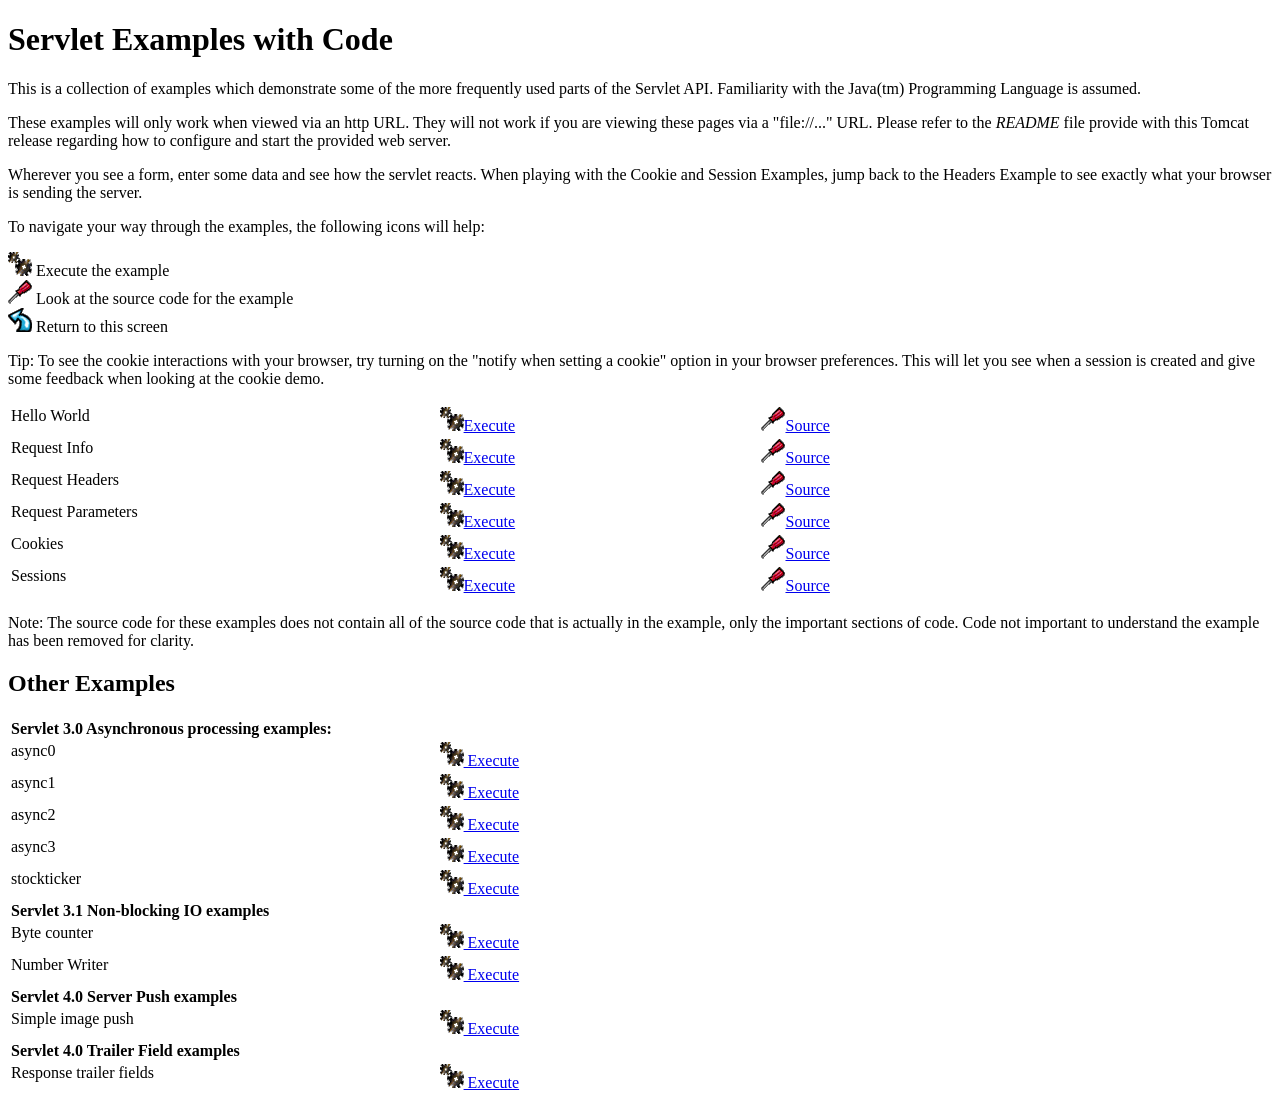
<file: apache-tomcat-10.1.43/webapps/examples/servlets/index.html>
<!--
 Licensed to the Apache Software Foundation (ASF) under one or more
  contributor license agreements.  See the NOTICE file distributed with
  this work for additional information regarding copyright ownership.
  The ASF licenses this file to You under the Apache License, Version 2.0
  (the "License"); you may not use this file except in compliance with
  the License.  You may obtain a copy of the License at

      http://www.apache.org/licenses/LICENSE-2.0

  Unless required by applicable law or agreed to in writing, software
  distributed under the License is distributed on an "AS IS" BASIS,
  WITHOUT WARRANTIES OR CONDITIONS OF ANY KIND, either express or implied.
  See the License for the specific language governing permissions and
  limitations under the License.
-->
<!DOCTYPE html><html lang="en">
<head>
   <meta charset="UTF-8" />
   <meta name="Author" content="Anil K. Vijendran" />
   <title>Servlet Examples</title>
   <style type="text/css">
   img { border: 0; }
   th { text-align: left; }
   tr { vertical-align: top; }
   </style>
</head>
<body>
<h1>Servlet
Examples with Code</h1>
<p>This is a collection of examples which demonstrate some of the more
frequently used parts of the Servlet API. Familiarity with the Java(tm)
Programming Language is assumed.
<p>These examples will only work when viewed via an http URL. They will
not work if you are viewing these pages via a "file://..." URL. Please
refer to the <i>README</i> file provide with this Tomcat release regarding
how to configure and start the provided web server.
<p>Wherever you see a form, enter some data and see how the servlet reacts.
When playing with the Cookie and Session Examples, jump back to the Headers
Example to see exactly what your browser is sending the server.
<p>To navigate your way through the examples, the following icons will
help:</p>
<ul style="list-style-type: none; padding-left: 0;">
<li><img src="images/execute.gif" alt=""> Execute the example</li>
<li><img src="images/code.gif" alt=""> Look at the source code for the example</li>
<li><img src="images/return.gif" alt=""> Return to this screen</li>
</ul>

<p>Tip: To see the cookie interactions with your browser, try turning on
the "notify when setting a cookie" option in your browser preferences.
This will let you see when a session is created and give some feedback
when looking at the cookie demo.</p>
<table style="width: 85%;" >
<tr>
<td>Hello World</td>

<td style="width: 30%;"><a href="servlet/HelloWorldExample"><img SRC="images/execute.gif" alt=""></a><a href="servlet/HelloWorldExample">Execute</a></td>

<td style="width: 30%;"><a href="helloworld.html"><img SRC="images/code.gif" alt=""></a><a href="helloworld.html">Source</a></td>
</tr>

<tr>
<td>Request Info</td>

<td style="width: 30%;"><a href="servlet/RequestInfoExample"><img SRC="images/execute.gif" alt=""></a><a href="servlet/RequestInfoExample">Execute</a></td>

<td style="width: 30%;"><a href="reqinfo.html"><img SRC="images/code.gif" alt=""></a><a href="reqinfo.html">Source</a></td>
</tr>

<tr>
<td>Request Headers</td>

<td style="width: 30%;"><a href="servlet/RequestHeaderExample"><img SRC="images/execute.gif" alt=""></a><a href="servlet/RequestHeaderExample">Execute</a></td>

<td style="width: 30%;"><a href="reqheaders.html"><img SRC="images/code.gif" alt=""></a><a href="reqheaders.html">Source</a></td>
</tr>

<tr>
<td>Request Parameters</td>

<td style="width: 30%;"><a href="servlet/RequestParamExample"><img SRC="images/execute.gif" alt=""></a><a href="servlet/RequestParamExample">Execute</a></td>

<td style="width: 30%;"><a href="reqparams.html"><img SRC="images/code.gif" alt=""></a><a href="reqparams.html">Source</a></td>
</tr>

<tr>
<td>Cookies</td>

<td style="width: 30%;"><a href="servlet/CookieExample"><img SRC="images/execute.gif" alt=""></a><a href="servlet/CookieExample">Execute</a></td>

<td style="width: 30%;"><a href="cookies.html"><img SRC="images/code.gif" alt=""></a><a href="cookies.html">Source</a></td>
</tr>

<tr>
<td>Sessions</td>

<td style="width: 30%;"><a href="servlet/SessionExample"><img SRC="images/execute.gif" alt=""></a><a href="servlet/SessionExample">Execute</a></td>

<td style="width: 30%;"><a href="sessions.html"><img SRC="images/code.gif" alt=""></a><a href="sessions.html">Source</a></td>
</tr>
</table>

<p>Note: The source code for these examples does not contain all of the
source code that is actually in the example, only the important sections
of code. Code not important to understand the example has been removed
for clarity.</p>

<h2>Other Examples</h2>
<table style="width: 85%;" >

<tr>
  <th colspan="3">Servlet 3.0 Asynchronous processing examples:</th>
</tr>
<tr>
  <td>async0</td>
  <td style="width: 30%;">
    <a href="../async/async0"><img SRC="images/execute.gif" alt=""> Execute</a>
  </td>
  <td style="width: 30%;"></td>
</tr>
<tr>
  <td>async1</td>
  <td style="width: 30%;">
    <a href="../async/async1"><img SRC="images/execute.gif" alt=""> Execute</a>
  </td>
  <td style="width: 30%;"></td>
</tr>
<tr>
  <td>async2</td>
  <td style="width: 30%;">
    <a href="../async/async2"><img SRC="images/execute.gif" alt=""> Execute</a>
  </td>
  <td style="width: 30%;"></td>
</tr>
<tr>
  <td>async3</td>
  <td style="width: 30%;">
    <a href="../async/async3"><img SRC="images/execute.gif" alt=""> Execute</a>
  </td>
  <td style="width: 30%;"></td>
</tr>
<tr>
  <td>stockticker</td>
  <td style="width: 30%;">
    <a href="../async/stockticker"><img SRC="images/execute.gif" alt=""> Execute</a>
  </td>
  <td style="width: 30%;"></td>
</tr>

<tr>
  <th colspan="3">Servlet 3.1 Non-blocking IO examples</th>
</tr>
<tr>
  <td>Byte counter</td>
  <td style="width: 30%;">
    <a href="nonblocking/bytecounter.html"><img src="images/execute.gif" alt=""> Execute</a>
  </td>
  <td style="width: 30%;"></td>
</tr>
<tr>
  <td>Number Writer</td>
  <td style="width: 30%;">
    <a href="nonblocking/numberwriter"><img src="images/execute.gif" alt=""> Execute</a>
  </td>
  <td style="width: 30%;"></td>
</tr>

<tr>
  <th colspan="3">Servlet 4.0 Server Push examples</th>
</tr>
<tr>
  <td>Simple image push</td>
  <td style="width: 30%;">
    <a href="serverpush/simpleimage"><img src="images/execute.gif" alt=""> Execute</a>
  </td>
  <td style="width: 30%;"></td>
</tr>

<tr>
  <th colspan="3">Servlet 4.0 Trailer Field examples</th>
</tr>
<tr>
  <td>Response trailer fields</td>
  <td style="width: 30%;">
    <a href="trailers/response"><img src="images/execute.gif" alt=""> Execute</a>
  </td>
  <td style="width: 30%;"></td>
</tr>

</table>

</body>
</html>
</file>
<file: apache-tomcat-10.1.43/webapps/docs/images/docs-stylesheet.css>
@charset "utf-8";
/*
  Licensed to the Apache Software Foundation (ASF) under one or more
  contributor license agreements.  See the NOTICE file distributed with
  this work for additional information regarding copyright ownership.
  The ASF licenses this file to You under the Apache License, Version 2.0
  (the "License"); you may not use this file except in compliance with
  the License.  You may obtain a copy of the License at

      http://www.apache.org/licenses/LICENSE-2.0

  Unless required by applicable law or agreed to in writing, software
  distributed under the License is distributed on an "AS IS" BASIS,
  WITHOUT WARRANTIES OR CONDITIONS OF ANY KIND, either express or implied.
  See the License for the specific language governing permissions and
  limitations under the License.
*/

/* Fonts */
@import url("fonts/fonts.css");

/* General style */

h1, h2, h3, h4, h5, h6, th {
  font-weight: 600;
}

body {
  margin: 0;
}

body, input {
  font-family: 'Open Sans', sans-serif;
  font-size: 10.5pt;
}

code, pre {
  font-family: Consolas, monospace;
}

img {
  border: 0;
}

table {
  border-collapse: collapse;
  text-align: left;
}
table *:not(table) {
  /* Prevent border-collapsing for table child elements like <div> */
  border-collapse: separate;
}

th {
  text-align: left;
}

main {
  /* Remove this once all IEs support <main> element */
  display: block;
}


/* Layout */

#wrapper {
  min-width: 400px;
}

#header {
  border-bottom: 1px solid #bbb;
}

@media not print {
    #header {
        box-shadow: 0 0 7px #aaa;
    }
}

#header > div {
  padding-left: 15px;
  padding-right: 15px;

  /* Work-around for old browsers: */
  background-color: #F8F3E4;
  background: linear-gradient(to bottom, #ffffff -10%, #F8F3E4 100%);
  position: relative;
}

#header .logo {
  float: left;
  padding-top: 10px;
  min-width: 190px;
}

#header .logo  img{
  /* To avoid that the Font Descender being added to the parent div's height */
  vertical-align: middle;
}

#header .asfLogo {
  float: right;
  position: relative;
  top: 8px;
}

#header h1 {
  margin-top: 0.6em;
  margin-bottom: 0;
}

#header .versionInfo {
  font-size: 13pt;
  margin-bottom: 1em;
}

#middle {
  display: table;
  table-layout: fixed;
  margin: 0;
  width: 100%;
}
#middle > div { display: table-row; }
#middle > div > div { display: table-cell; vertical-align: top; }



#mainLeft {
  width: 190px;
}

#mainLeft > div {
  margin-top: -1px; /* to overwrite border of element above */
  padding-left: 16px;
  padding-right: 14px;
  padding-top: 6px;
  padding-bottom: 15px;
  background-color: #F8F3E4;
  border-right: 1px solid #bbb;
  border-bottom: 1px solid #bbb;
  font-size: 10pt;
  border-bottom-right-radius: 20px;
  box-shadow: 0 0 5px #aaa;
}

#mainLeft h2 {
  margin-bottom: 0.2em;
  font-size: 1.2em;
}

#mainLeft ul {
  padding: 0;
  margin: 0;
  list-style-type: none;
}

#mainLeft ul a {
  text-indent: -0.6em;
  padding-left: 1.4em;
  display: block;
  text-decoration: none;
  color: #444;
}
#mainLeft ul a:hover {
  color: #000;
  background-color: #D1c9b9;
}

#mainRight {
  padding-left: 14px;
  padding-right: 20px;

}

#footer {
  margin-top: 30px;
  padding-top: 20px;
  padding-bottom: 20px;
  padding-left: 20px;
  padding-right: 20px;
  border-top: 1px solid #ccc;
  color: #444;
  text-align: center;
  /* font-style: italic; */
  font-size: 9pt;
}


/* Content */

#content div.text {
  padding-left: 1em;
  padding-left: 1em;
}

#content h3, #content h4, #content h5, #content h6 {
  padding-left: 5px;
  padding-right: 5px;
  background-color: #eaeaea;
}

@media not print {
    #content h3, #content h4, #content h5, #content h6 {
        border: 1px solid #ccc;
        border-radius: 4px;
    }
}

#content h4, #content h5, #content h6 {
  background-color: #f6f6f6;
}

code {
  background-color: rgb(224,255,255);
}

div.codeBox pre code, code.attributeName, code.propertyName, code.noHighlight, .noHighlight code {
  background-color: transparent;
}
div.codeBox {
  overflow: auto;
  margin: 1em 0;
}
div.codeBox pre {
  margin: 0;
  padding: 4px;
  border: 1px solid #999;
  border-radius: 5px;
  background-color: #eff8ff;
  display: table; /* To prevent <pre>s from taking the complete available width. */
  /*
  When it is officially supported, use the following CSS instead of display: table
  to prevent big <pre>s from exceeding the browser window:
  max-width: available;
  width: min-content;
  */
}

div.codeBox pre.wrap {
  white-space: pre-wrap;
}


table.defaultTable tr, table.detail-table tr {
    border: 1px solid #CCC;
}

table.defaultTable tr:nth-child(even), table.detail-table tr:nth-child(even) {
    background-color: #FAFBFF;
}

table.defaultTable tr:nth-child(odd), table.detail-table tr:nth-child(odd) {
    background-color: #EEEFFF;
}

table.defaultTable th, table.detail-table th {
  background-color: #88b;
  color: #fff;
}

table.defaultTable th, table.defaultTable td, table.detail-table th, table.detail-table td {
  padding: 5px 8px;
}


p.notice {
  border: 1px solid rgb(255, 0, 0);
  background-color: rgb(238, 238, 238);
  color: rgb(0, 51, 102);
  padding: 0.5em;
  margin: 1em 2em 1em 1em;
}


/* Changelog-Styles */

ul.changelog {
  padding-left: 1em;
  list-style-type: none;
}

ul.changelog  li{
  padding-top: 5px;
  padding-bottom: 5px;
}

ul.changelog img {
  vertical-align: middle
}


/* Printer-only Styles */
@media print {
    .noPrint { display: none; }
    #middle > div > div#mainLeft { display: none; }
    a { color: inherit; text-decoration: none; }
}

/* Fix for Comments section which contains a <h4> */
#comments_thread h1, #comments_thread h2, #comments_thread h3, #comments_thread h4, #comments_thread h5, #comments_thread h6 {
    border: none;
    background-color: transparent;
}
</file>
